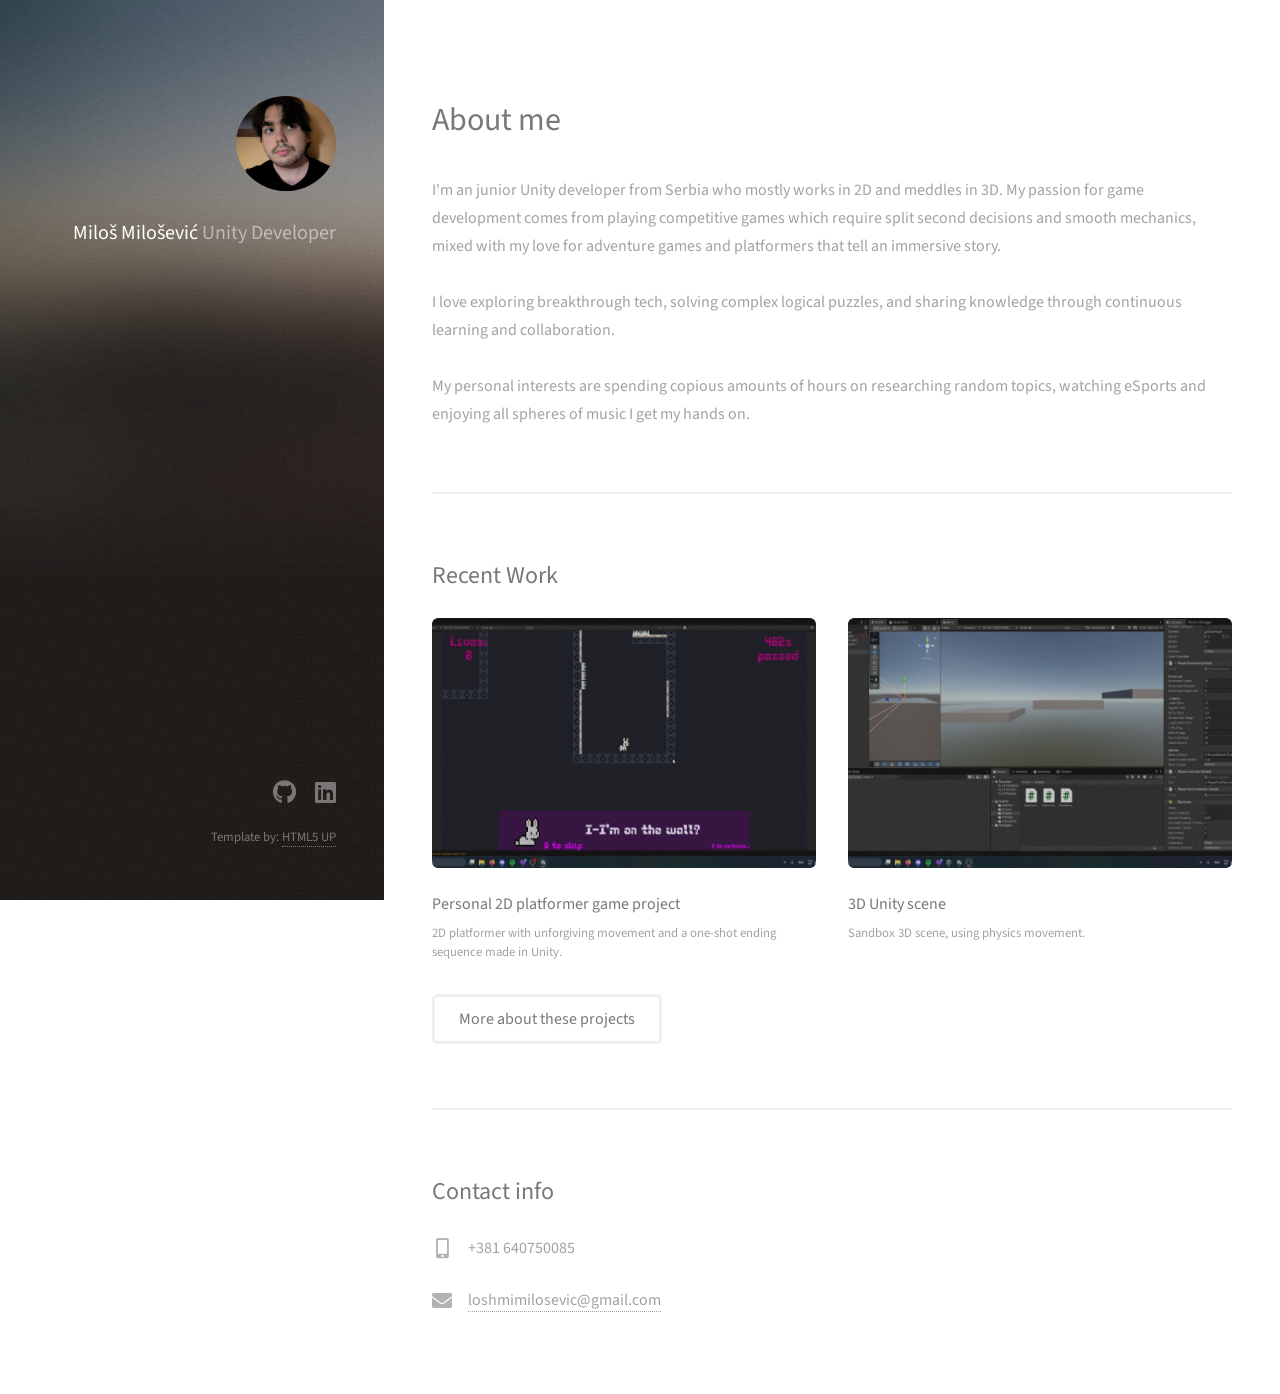
<file: index.html>
<!DOCTYPE HTML>
<!--
	Strata by HTML5 UP
	html5up.net | @ajlkn
	Free for personal and commercial use under the CCA 3.0 license (html5up.net/license)
-->
<html>
	<head>
		<title>MMilosevic | Portfolio</title>
		<meta charset="utf-8" />
		<meta name="viewport" content="width=device-width, initial-scale=1, user-scalable=no" />
		<link rel="stylesheet" href="assets/css/main.css" />
	</head>
	<body class="is-preload">

		<!-- Header -->
			<header id="header">
				<div class="inner">
					<a class="image avatar">
						<img src="imagesvideos/avatar.jpg" alt="Avatar of MM" />
					</a>
					<h1>
						<strong>Miloš Milošević</strong>
						<br>Unity Developer</br>
					</h1>
				</div>
			</header>

		<!-- Main -->
			<div id="main">

				<!-- One -->
					<section id="one">
						<header class="major">
							<h2>About me</h2>
						</header>
						<p>
							I'm an junior Unity developer from Serbia who mostly works in 2D and meddles in 3D.
							My passion for game development comes from playing competitive games which require split second decisions and smooth mechanics, mixed with
							my love for adventure games and platformers that tell an immersive story.
							<br>
							</br>
							I love exploring breakthrough tech, solving complex logical puzzles, 
							and sharing knowledge through continuous learning and collaboration.
							<br>
							</br>
							My personal interests are spending copious amounts of hours on researching random topics, watching eSports and 
							enjoying all spheres of music I get my hands on.
						</p>
					</section>

				<!-- Two -->
					<section id="two">
						<h2>Recent Work</h2>
						<div class="row">
							<article class="col-6 col-12-xsmall work-item">
								<a href="imagesvideos/personalproject1.png" class="image fit thumb"><img src="imagesvideos/personalproject1.png" alt="" /></a>
								<h3>Personal 2D platformer game project</h3>
								<p>2D platformer with unforgiving movement and a one-shot ending sequence made in Unity.</p>
							</article>
							<article class="col-6 col-12-xsmall work-item">
								<a href="imagesvideos/sandboxprojectthumb.png" class="image fit thumb"><img src="imagesvideos/sandboxprojectthumb.png" alt="" /></a>
								<h3>3D Unity scene</h3>
								<p>Sandbox 3D scene, using physics movement.</p>
							</article>
						</div>
					</section>
				<ul class="actions">
					<li>
						<a href="gamespage.html" class="button">More about these projects</a>
					</li>
				</ul>
				<!-- Three -->
					<section id="three">
						<h2>Contact info</h2>
						<!-- 
						<div class="row">
							<div class="col-8 col-12-small">
								<form method="post" action="#">
									<div class="row gtr-uniform gtr-50">
										<div class="col-6 col-12-xsmall"><input type="text" name="name" id="name" placeholder="Name" /></div>
										<div class="col-6 col-12-xsmall"><input type="email" name="email" id="email" placeholder="Email" /></div>
										<div class="col-12"><textarea name="message" id="message" placeholder="Message" rows="4"></textarea></div>
									</div>
								</form>
								<ul class="actions">
									<li><input type="submit" value="Send Message" /></li>
								</ul>
							</div>
											-->
							<div class="col-4 col-12-small">
								<ul class="labeled-icons">
									<li>
										<h3 class="icon solid fa-mobile-alt"><span class="label">Phone</span></h3>
										+381 640750085
									</li>
									<li>
										<h3 class="icon solid fa-envelope"><span class="label">Email</span></h3>
										<a href="#">loshmimilosevic@gmail.com</a>
									</li>
								</ul>
							</div>
					</section>

				<!-- Four -->
				<!--
					<section id="four">
						<h2>Elements</h2>

						<section>
							<h4>Text</h4>
							<p>This is <b>bold</b> and this is <strong>strong</strong>. This is <i>italic</i> and this is <em>emphasized</em>.
							This is <sup>superscript</sup> text and this is <sub>subscript</sub> text.
							This is <u>underlined</u> and this is code: <code>for (;;) { ... }</code>. Finally, <a href="#">this is a link</a>.</p>
							<hr />
							<header>
								<h4>Heading with a Subtitle</h4>
								<p>Lorem ipsum dolor sit amet nullam id egestas urna aliquam</p>
							</header>
							<p>Nunc lacinia ante nunc ac lobortis. Interdum adipiscing gravida odio porttitor sem non mi integer non faucibus ornare mi ut ante amet placerat aliquet. Volutpat eu sed ante lacinia sapien lorem accumsan varius montes viverra nibh in adipiscing blandit tempus accumsan.</p>
							<header>
								<h5>Heading with a Subtitle</h5>
								<p>Lorem ipsum dolor sit amet nullam id egestas urna aliquam</p>
							</header>
							<p>Nunc lacinia ante nunc ac lobortis. Interdum adipiscing gravida odio porttitor sem non mi integer non faucibus ornare mi ut ante amet placerat aliquet. Volutpat eu sed ante lacinia sapien lorem accumsan varius montes viverra nibh in adipiscing blandit tempus accumsan.</p>
							<hr />
							<h2>Heading Level 2</h2>
							<h3>Heading Level 3</h3>
							<h4>Heading Level 4</h4>
							<h5>Heading Level 5</h5>
							<h6>Heading Level 6</h6>
							<hr />
							<h5>Blockquote</h5>
							<blockquote>Fringilla nisl. Donec accumsan interdum nisi, quis tincidunt felis sagittis eget tempus euismod. Vestibulum ante ipsum primis in faucibus vestibulum. Blandit adipiscing eu felis iaculis volutpat ac adipiscing accumsan faucibus. Vestibulum ante ipsum primis in faucibus lorem ipsum dolor sit amet nullam adipiscing eu felis.</blockquote>
							<h5>Preformatted</h5>
							<pre><code>i = 0;

while (!deck.isInOrder()) {
print 'Iteration ' + i;
deck.shuffle();
i++;
}

print 'It took ' + i + ' iterations to sort the deck.';</code></pre>
						</section>

						<section>
							<h4>Lists</h4>
							<div class="row">
								<div class="col-6 col-12-xsmall">
									<h5>Unordered</h5>
									<ul>
										<li>Dolor pulvinar etiam magna etiam.</li>
										<li>Sagittis adipiscing lorem eleifend.</li>
										<li>Felis enim feugiat dolore viverra.</li>
									</ul>
									<h5>Alternate</h5>
									<ul class="alt">
										<li>Dolor pulvinar etiam magna etiam.</li>
										<li>Sagittis adipiscing lorem eleifend.</li>
										<li>Felis enim feugiat dolore viverra.</li>
									</ul>
								</div>
								<div class="col-6 col-12-xsmall">
									<h5>Ordered</h5>
									<ol>
										<li>Dolor pulvinar etiam magna etiam.</li>
										<li>Etiam vel felis at lorem sed viverra.</li>
										<li>Felis enim feugiat dolore viverra.</li>
										<li>Dolor pulvinar etiam magna etiam.</li>
										<li>Etiam vel felis at lorem sed viverra.</li>
										<li>Felis enim feugiat dolore viverra.</li>
									</ol>
									<h5>Icons</h5>
									<ul class="icons">
										<li><a href="#" class="icon brands fa-twitter"><span class="label">Twitter</span></a></li>
										<li><a href="#" class="icon brands fa-facebook-f"><span class="label">Facebook</span></a></li>
										<li><a href="#" class="icon brands fa-instagram"><span class="label">Instagram</span></a></li>
										<li><a href="#" class="icon brands fa-github"><span class="label">Github</span></a></li>
										<li><a href="#" class="icon brands fa-dribbble"><span class="label">Dribbble</span></a></li>
										<li><a href="#" class="icon brands fa-tumblr"><span class="label">Tumblr</span></a></li>
									</ul>
								</div>
							</div>
							<h5>Actions</h5>
							<ul class="actions">
								<li><a href="#" class="button primary">Default</a></li>
								<li><a href="#" class="button">Default</a></li>
							</ul>
							<ul class="actions small">
								<li><a href="#" class="button primary small">Small</a></li>
								<li><a href="#" class="button small">Small</a></li>
							</ul>
							<div class="row">
								<div class="col-6 col-12-small">
									<ul class="actions stacked">
										<li><a href="#" class="button primary">Default</a></li>
										<li><a href="#" class="button">Default</a></li>
									</ul>
								</div>
								<div class="col-6 col-12-small">
									<ul class="actions stacked">
										<li><a href="#" class="button primary small">Small</a></li>
										<li><a href="#" class="button small">Small</a></li>
									</ul>
								</div>
								<div class="col-6 col-12-small">
									<ul class="actions stacked">
										<li><a href="#" class="button primary fit">Default</a></li>
										<li><a href="#" class="button fit">Default</a></li>
									</ul>
								</div>
								<div class="col-6 col-12-small">
									<ul class="actions stacked">
										<li><a href="#" class="button primary small fit">Small</a></li>
										<li><a href="#" class="button small fit">Small</a></li>
									</ul>
								</div>
							</div>
						</section>

						<section>
							<h4>Table</h4>
							<h5>Default</h5>
							<div class="table-wrapper">
								<table>
									<thead>
										<tr>
											<th>Name</th>
											<th>Description</th>
											<th>Price</th>
										</tr>
									</thead>
									<tbody>
										<tr>
											<td>Item One</td>
											<td>Ante turpis integer aliquet porttitor.</td>
											<td>29.99</td>
										</tr>
										<tr>
											<td>Item Two</td>
											<td>Vis ac commodo adipiscing arcu aliquet.</td>
											<td>19.99</td>
										</tr>
										<tr>
											<td>Item Three</td>
											<td> Morbi faucibus arcu accumsan lorem.</td>
											<td>29.99</td>
										</tr>
										<tr>
											<td>Item Four</td>
											<td>Vitae integer tempus condimentum.</td>
											<td>19.99</td>
										</tr>
										<tr>
											<td>Item Five</td>
											<td>Ante turpis integer aliquet porttitor.</td>
											<td>29.99</td>
										</tr>
									</tbody>
									<tfoot>
										<tr>
											<td colspan="2"></td>
											<td>100.00</td>
										</tr>
									</tfoot>
								</table>
							</div>

							<h5>Alternate</h5>
							<div class="table-wrapper">
								<table class="alt">
									<thead>
										<tr>
											<th>Name</th>
											<th>Description</th>
											<th>Price</th>
										</tr>
									</thead>
									<tbody>
										<tr>
											<td>Item One</td>
											<td>Ante turpis integer aliquet porttitor.</td>
											<td>29.99</td>
										</tr>
										<tr>
											<td>Item Two</td>
											<td>Vis ac commodo adipiscing arcu aliquet.</td>
											<td>19.99</td>
										</tr>
										<tr>
											<td>Item Three</td>
											<td> Morbi faucibus arcu accumsan lorem.</td>
											<td>29.99</td>
										</tr>
										<tr>
											<td>Item Four</td>
											<td>Vitae integer tempus condimentum.</td>
											<td>19.99</td>
										</tr>
										<tr>
											<td>Item Five</td>
											<td>Ante turpis integer aliquet porttitor.</td>
											<td>29.99</td>
										</tr>
									</tbody>
									<tfoot>
										<tr>
											<td colspan="2"></td>
											<td>100.00</td>
										</tr>
									</tfoot>
								</table>
							</div>
						</section>

						<section>
							<h4>Buttons</h4>
							<ul class="actions">
								<li><a href="#" class="button primary">Primary</a></li>
								<li><a href="#" class="button">Default</a></li>
							</ul>
							<ul class="actions">
								<li><a href="#" class="button large">Large</a></li>
								<li><a href="#" class="button">Default</a></li>
								<li><a href="#" class="button small">Small</a></li>
							</ul>
							<ul class="actions fit">
								<li><a href="#" class="button primary fit">Fit</a></li>
								<li><a href="#" class="button fit">Fit</a></li>
							</ul>
							<ul class="actions fit small">
								<li><a href="#" class="button primary fit small">Fit + Small</a></li>
								<li><a href="#" class="button fit small">Fit + Small</a></li>
							</ul>
							<ul class="actions">
								<li><a href="#" class="button primary icon solid fa-download">Icon</a></li>
								<li><a href="#" class="button icon solid fa-download">Icon</a></li>
							</ul>
							<ul class="actions">
								<li><span class="button primary disabled">Primary</span></li>
								<li><span class="button disabled">Default</span></li>
							</ul>
						</section>

						<section>
							<h4>Form</h4>
							<form method="post" action="#">
								<div class="row gtr-uniform gtr-50">
									<div class="col-6 col-12-xsmall">
										<input type="text" name="demo-name" id="demo-name" value="" placeholder="Name" />
									</div>
									<div class="col-6 col-12-xsmall">
										<input type="email" name="demo-email" id="demo-email" value="" placeholder="Email" />
									</div>
									<div class="col-12">
										<select name="demo-category" id="demo-category">
											<option value="">- Category -</option>
											<option value="1">Manufacturing</option>
											<option value="1">Shipping</option>
											<option value="1">Administration</option>
											<option value="1">Human Resources</option>
										</select>
									</div>
									<div class="col-4 col-12-small">
										<input type="radio" id="demo-priority-low" name="demo-priority" checked>
										<label for="demo-priority-low">Low Priority</label>
									</div>
									<div class="col-4 col-12-small">
										<input type="radio" id="demo-priority-normal" name="demo-priority">
										<label for="demo-priority-normal">Normal Priority</label>
									</div>
									<div class="col-4 col-12-small">
										<input type="radio" id="demo-priority-high" name="demo-priority">
										<label for="demo-priority-high">High Priority</label>
									</div>
									<div class="col-6 col-12-small">
										<input type="checkbox" id="demo-copy" name="demo-copy">
										<label for="demo-copy">Email me a copy of this message</label>
									</div>
									<div class="col-6 col-12-small">
										<input type="checkbox" id="demo-human" name="demo-human" checked>
										<label for="demo-human">I am a human and not a robot</label>
									</div>
									<div class="col-12">
										<textarea name="demo-message" id="demo-message" placeholder="Enter your message" rows="6"></textarea>
									</div>
									<div class="col-12">
										<ul class="actions">
											<li><input type="submit" value="Send Message" class="primary" /></li>
											<li><input type="reset" value="Reset" /></li>
										</ul>
									</div>
								</div>
							</form>
						</section>

						<section>
							<h4>Image</h4>
							<h5>Fit</h5>
							<div class="box alt">
								<div class="row gtr-50 gtr-uniform">
									<div class="col-12"><span class="image fit"><img src="images/fulls/05.jpg" alt="" /></span></div>
									<div class="col-4"><span class="image fit"><img src="images/thumbs/01.jpg" alt="" /></span></div>
									<div class="col-4"><span class="image fit"><img src="images/thumbs/02.jpg" alt="" /></span></div>
									<div class="col-4"><span class="image fit"><img src="images/thumbs/03.jpg" alt="" /></span></div>
									<div class="col-4"><span class="image fit"><img src="images/thumbs/04.jpg" alt="" /></span></div>
									<div class="col-4"><span class="image fit"><img src="images/thumbs/05.jpg" alt="" /></span></div>
									<div class="col-4"><span class="image fit"><img src="images/thumbs/06.jpg" alt="" /></span></div>
									<div class="col-4"><span class="image fit"><img src="images/thumbs/03.jpg" alt="" /></span></div>
									<div class="col-4"><span class="image fit"><img src="images/thumbs/02.jpg" alt="" /></span></div>
									<div class="col-4"><span class="image fit"><img src="images/thumbs/01.jpg" alt="" /></span></div>
								</div>
							</div>
							<h5>Left &amp; Right</h5>
							<p><span class="image left"><img src="images/avatar.jpg" alt="" /></span>Fringilla nisl. Donec accumsan interdum nisi, quis tincidunt felis sagittis eget. tempus euismod. Vestibulum ante ipsum primis in faucibus vestibulum. Blandit adipiscing eu felis iaculis volutpat ac adipiscing accumsan eu faucibus. Integer ac pellentesque praesent tincidunt felis sagittis eget. tempus euismod. Vestibulum ante ipsum primis in faucibus vestibulum. Blandit adipiscing eu felis iaculis volutpat ac adipiscing accumsan eu faucibus. Integer ac pellentesque praesent. Donec accumsan interdum nisi, quis tincidunt felis sagittis eget. tempus euismod. Vestibulum ante ipsum primis in faucibus vestibulum. Blandit adipiscing eu felis iaculis volutpat ac adipiscing accumsan eu faucibus. Integer ac pellentesque praesent tincidunt felis sagittis eget. tempus euismod. Vestibulum ante ipsum primis in faucibus vestibulum. Blandit adipiscing eu felis iaculis volutpat ac adipiscing accumsan eu faucibus. Integer ac pellentesque praesent.</p>
							<p><span class="image right"><img src="images/avatar.jpg" alt="" /></span>Fringilla nisl. Donec accumsan interdum nisi, quis tincidunt felis sagittis eget. tempus euismod. Vestibulum ante ipsum primis in faucibus vestibulum. Blandit adipiscing eu felis iaculis volutpat ac adipiscing accumsan eu faucibus. Integer ac pellentesque praesent tincidunt felis sagittis eget. tempus euismod. Vestibulum ante ipsum primis in faucibus vestibulum. Blandit adipiscing eu felis iaculis volutpat ac adipiscing accumsan eu faucibus. Integer ac pellentesque praesent. Donec accumsan interdum nisi, quis tincidunt felis sagittis eget. tempus euismod. Vestibulum ante ipsum primis in faucibus vestibulum. Blandit adipiscing eu felis iaculis volutpat ac adipiscing accumsan eu faucibus. Integer ac pellentesque praesent tincidunt felis sagittis eget. tempus euismod. Vestibulum ante ipsum primis in faucibus vestibulum. Blandit adipiscing eu felis iaculis volutpat ac adipiscing accumsan eu faucibus. Integer ac pellentesque praesent.</p>
						</section>

					</section>
				-->

			</div>

		<!-- Footer -->
			<footer id="footer">
				<div class="inner">
					<ul class="icons">
						<li><a href="https://github.com/losh-mi" class="icon brands fa-github"><span class="label">Github</span></a></li>
						<li><a href="https://www.linkedin.com/in/milos-milosevic-29562b373/" class ="icon brands fa-linkedin"><span class ="label">LinkedIn</span></a></li>
					</ul>
					<ul class="copyright">
						<li></li><li>Template by: <a href="http://html5up.net">HTML5 UP</a></li>
					</ul>
				</div>
			</footer>

		<!-- Scripts -->
			<script src="assets/js/jquery.min.js"></script>
			<script src="assets/js/jquery.poptrox.min.js"></script>
			<script src="assets/js/browser.min.js"></script>
			<script src="assets/js/breakpoints.min.js"></script>
			<script src="assets/js/util.js"></script>
			<script src="assets/js/main.js"></script>

	</body>
</html>
</file>
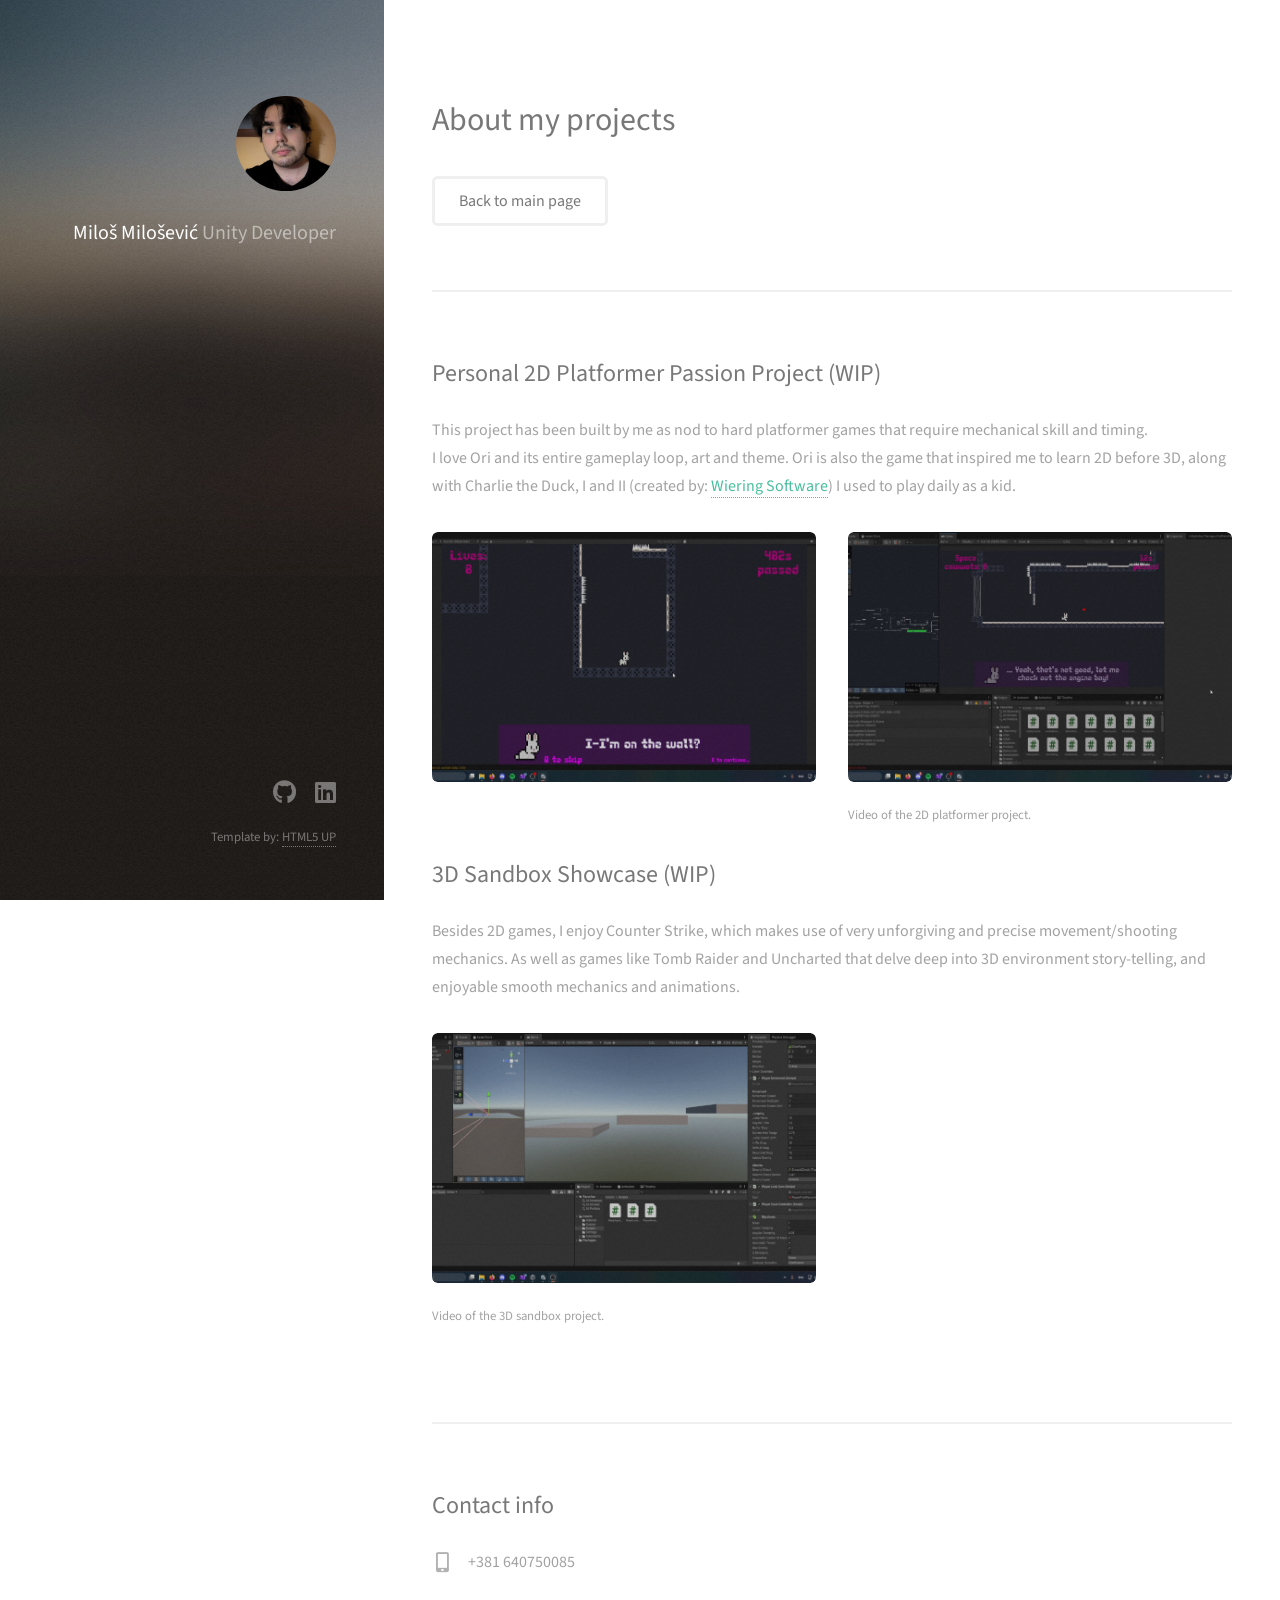
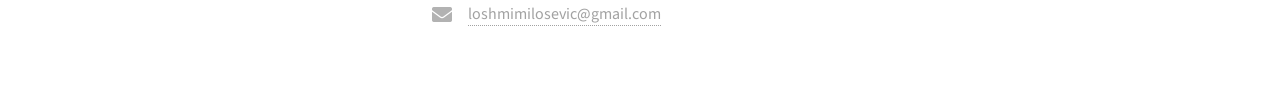
<file: gamespage.html>
<!DOCTYPE HTML>
<!--
	Strata by HTML5 UP
	html5up.net | @ajlkn
	Free for personal and commercial use under the CCA 3.0 license (html5up.net/license)
-->
<html>
	<head>
		<title>MMilosevic | Portfolio</title>
		<meta charset="utf-8" />
		<meta name="viewport" content="width=device-width, initial-scale=1, user-scalable=no" />
		<link rel="stylesheet" href="assets/css/main.css" />
	</head>
	<body class="is-preload">

		<!-- Header -->
			<header id="header">
				<div class="inner">
					<a class="image avatar"><img src="imagesvideos/avatar.jpg" alt="Avatar of MM" /></a>
					<h1>
						<strong>Miloš Milošević</strong>
						<br>Unity Developer</br>
					</h1>
				</div>
			</header>

		<!-- Main -->
			<div id="main">

				<!-- One -->
					<section id="one">
						<header class="major">
							<h2>About my projects</h2>
						</header>
					</section>
				<ul class="actions">
					<li>
						<a href="index.html" class="button">Back to main page</a>
					</li>
				</ul>
				<!-- Two -->
					<section id="two">
						<h2>Personal 2D Platformer Passion Project (WIP)</h2>
						<P>
							This project has been built by me as nod to hard platformer games that require mechanical skill and timing. 
							<br>
								I love Ori and its entire gameplay loop, art and theme.
								Ori is also the game that inspired me to learn 2D before 3D, along with Charlie the Duck, I and II (created by: <a href="https://wieringsoftware.com/">Wiering Software</a>) I used to play daily as a kid.
							</br>
						</P>
						<div class="row">
							<article class="col-6 col-12-xsmall work-item">
								<a href="imagesvideos/personalproject1.png" class="image fit thumb">
									<img src="imagesvideos/personalproject1.png" alt="" />
								</a>
							</article>
							<article class="col-6 col-12-xsmall work-item">
								<a href="imagesvideos/personalproject.mp4" data-poptrox="iframe, 1280x720" class="image fit thumb">
									<img src="imagesvideos/personalprojectthumb.png"></img>
								</a>
								<p>Video of the 2D platformer project.</p>
							</article>
						</div>
						<h2>3D Sandbox Showcase (WIP)</h2>
						<P>
							Besides 2D games, I enjoy Counter Strike, which makes use of very unforgiving and precise movement/shooting mechanics. 
							As well as games like Tomb Raider and Uncharted that delve deep into 3D environment story-telling, and enjoyable smooth mechanics and animations.
						</P>
						<div class="row">
							<!--
							<article class="col-6 col-12-xsmall work-item">
								<a href="imagesvideos/personalproject.png" class="image fit thumb">
									<img src="imagesvideos/personalproject.png" alt="" />
								</a>
							</article>
								-->
							<article class="col-6 col-12-xsmall work-item">
								<a href="imagesvideos/sandboxproject.mp4" data-poptrox="iframe, 1280x720" class="image fit thumb">
									<img src="imagesvideos/sandboxprojectthumb.png"></img>
								</a>
								<p>Video of the 3D sandbox project.</p>
							</article>
						</div>
					</section>

				<!-- Three -->
					<section id="three">
						<h2>Contact info</h2>
						<!-- 
						<div class="row">
							<div class="col-8 col-12-small">
								<form method="post" action="#">
									<div class="row gtr-uniform gtr-50">
										<div class="col-6 col-12-xsmall"><input type="text" name="name" id="name" placeholder="Name" /></div>
										<div class="col-6 col-12-xsmall"><input type="email" name="email" id="email" placeholder="Email" /></div>
										<div class="col-12"><textarea name="message" id="message" placeholder="Message" rows="4"></textarea></div>
									</div>
								</form>
								<ul class="actions">
									<li><input type="submit" value="Send Message" /></li>
								</ul>
							</div>
											-->
							<div class="col-4 col-12-small">
								<ul class="labeled-icons">
									<li>
										<h3 class="icon solid fa-mobile-alt"><span class="label">Phone</span></h3>
										+381 640750085
									</li>
									<li>
										<h3 class="icon solid fa-envelope"><span class="label">Email</span></h3>
										<a href="#">loshmimilosevic@gmail.com</a>
									</li>
								</ul>
							</div>
					</section>

				<!-- Four -->
				<!--
					<section id="four">
						<h2>Elements</h2>

						<section>
							<h4>Text</h4>
							<p>This is <b>bold</b> and this is <strong>strong</strong>. This is <i>italic</i> and this is <em>emphasized</em>.
							This is <sup>superscript</sup> text and this is <sub>subscript</sub> text.
							This is <u>underlined</u> and this is code: <code>for (;;) { ... }</code>. Finally, <a href="#">this is a link</a>.</p>
							<hr />
							<header>
								<h4>Heading with a Subtitle</h4>
								<p>Lorem ipsum dolor sit amet nullam id egestas urna aliquam</p>
							</header>
							<p>Nunc lacinia ante nunc ac lobortis. Interdum adipiscing gravida odio porttitor sem non mi integer non faucibus ornare mi ut ante amet placerat aliquet. Volutpat eu sed ante lacinia sapien lorem accumsan varius montes viverra nibh in adipiscing blandit tempus accumsan.</p>
							<header>
								<h5>Heading with a Subtitle</h5>
								<p>Lorem ipsum dolor sit amet nullam id egestas urna aliquam</p>
							</header>
							<p>Nunc lacinia ante nunc ac lobortis. Interdum adipiscing gravida odio porttitor sem non mi integer non faucibus ornare mi ut ante amet placerat aliquet. Volutpat eu sed ante lacinia sapien lorem accumsan varius montes viverra nibh in adipiscing blandit tempus accumsan.</p>
							<hr />
							<h2>Heading Level 2</h2>
							<h3>Heading Level 3</h3>
							<h4>Heading Level 4</h4>
							<h5>Heading Level 5</h5>
							<h6>Heading Level 6</h6>
							<hr />
							<h5>Blockquote</h5>
							<blockquote>Fringilla nisl. Donec accumsan interdum nisi, quis tincidunt felis sagittis eget tempus euismod. Vestibulum ante ipsum primis in faucibus vestibulum. Blandit adipiscing eu felis iaculis volutpat ac adipiscing accumsan faucibus. Vestibulum ante ipsum primis in faucibus lorem ipsum dolor sit amet nullam adipiscing eu felis.</blockquote>
							<h5>Preformatted</h5>
							<pre><code>i = 0;

while (!deck.isInOrder()) {
print 'Iteration ' + i;
deck.shuffle();
i++;
}

print 'It took ' + i + ' iterations to sort the deck.';</code></pre>
						</section>

						<section>
							<h4>Lists</h4>
							<div class="row">
								<div class="col-6 col-12-xsmall">
									<h5>Unordered</h5>
									<ul>
										<li>Dolor pulvinar etiam magna etiam.</li>
										<li>Sagittis adipiscing lorem eleifend.</li>
										<li>Felis enim feugiat dolore viverra.</li>
									</ul>
									<h5>Alternate</h5>
									<ul class="alt">
										<li>Dolor pulvinar etiam magna etiam.</li>
										<li>Sagittis adipiscing lorem eleifend.</li>
										<li>Felis enim feugiat dolore viverra.</li>
									</ul>
								</div>
								<div class="col-6 col-12-xsmall">
									<h5>Ordered</h5>
									<ol>
										<li>Dolor pulvinar etiam magna etiam.</li>
										<li>Etiam vel felis at lorem sed viverra.</li>
										<li>Felis enim feugiat dolore viverra.</li>
										<li>Dolor pulvinar etiam magna etiam.</li>
										<li>Etiam vel felis at lorem sed viverra.</li>
										<li>Felis enim feugiat dolore viverra.</li>
									</ol>
									<h5>Icons</h5>
									<ul class="icons">
										<li><a href="#" class="icon brands fa-twitter"><span class="label">Twitter</span></a></li>
										<li><a href="#" class="icon brands fa-facebook-f"><span class="label">Facebook</span></a></li>
										<li><a href="#" class="icon brands fa-instagram"><span class="label">Instagram</span></a></li>
										<li><a href="#" class="icon brands fa-github"><span class="label">Github</span></a></li>
										<li><a href="#" class="icon brands fa-dribbble"><span class="label">Dribbble</span></a></li>
										<li><a href="#" class="icon brands fa-tumblr"><span class="label">Tumblr</span></a></li>
									</ul>
								</div>
							</div>
							<h5>Actions</h5>
							<ul class="actions">
								<li><a href="#" class="button primary">Default</a></li>
								<li><a href="#" class="button">Default</a></li>
							</ul>
							<ul class="actions small">
								<li><a href="#" class="button primary small">Small</a></li>
								<li><a href="#" class="button small">Small</a></li>
							</ul>
							<div class="row">
								<div class="col-6 col-12-small">
									<ul class="actions stacked">
										<li><a href="#" class="button primary">Default</a></li>
										<li><a href="#" class="button">Default</a></li>
									</ul>
								</div>
								<div class="col-6 col-12-small">
									<ul class="actions stacked">
										<li><a href="#" class="button primary small">Small</a></li>
										<li><a href="#" class="button small">Small</a></li>
									</ul>
								</div>
								<div class="col-6 col-12-small">
									<ul class="actions stacked">
										<li><a href="#" class="button primary fit">Default</a></li>
										<li><a href="#" class="button fit">Default</a></li>
									</ul>
								</div>
								<div class="col-6 col-12-small">
									<ul class="actions stacked">
										<li><a href="#" class="button primary small fit">Small</a></li>
										<li><a href="#" class="button small fit">Small</a></li>
									</ul>
								</div>
							</div>
						</section>

						<section>
							<h4>Table</h4>
							<h5>Default</h5>
							<div class="table-wrapper">
								<table>
									<thead>
										<tr>
											<th>Name</th>
											<th>Description</th>
											<th>Price</th>
										</tr>
									</thead>
									<tbody>
										<tr>
											<td>Item One</td>
											<td>Ante turpis integer aliquet porttitor.</td>
											<td>29.99</td>
										</tr>
										<tr>
											<td>Item Two</td>
											<td>Vis ac commodo adipiscing arcu aliquet.</td>
											<td>19.99</td>
										</tr>
										<tr>
											<td>Item Three</td>
											<td> Morbi faucibus arcu accumsan lorem.</td>
											<td>29.99</td>
										</tr>
										<tr>
											<td>Item Four</td>
											<td>Vitae integer tempus condimentum.</td>
											<td>19.99</td>
										</tr>
										<tr>
											<td>Item Five</td>
											<td>Ante turpis integer aliquet porttitor.</td>
											<td>29.99</td>
										</tr>
									</tbody>
									<tfoot>
										<tr>
											<td colspan="2"></td>
											<td>100.00</td>
										</tr>
									</tfoot>
								</table>
							</div>

							<h5>Alternate</h5>
							<div class="table-wrapper">
								<table class="alt">
									<thead>
										<tr>
											<th>Name</th>
											<th>Description</th>
											<th>Price</th>
										</tr>
									</thead>
									<tbody>
										<tr>
											<td>Item One</td>
											<td>Ante turpis integer aliquet porttitor.</td>
											<td>29.99</td>
										</tr>
										<tr>
											<td>Item Two</td>
											<td>Vis ac commodo adipiscing arcu aliquet.</td>
											<td>19.99</td>
										</tr>
										<tr>
											<td>Item Three</td>
											<td> Morbi faucibus arcu accumsan lorem.</td>
											<td>29.99</td>
										</tr>
										<tr>
											<td>Item Four</td>
											<td>Vitae integer tempus condimentum.</td>
											<td>19.99</td>
										</tr>
										<tr>
											<td>Item Five</td>
											<td>Ante turpis integer aliquet porttitor.</td>
											<td>29.99</td>
										</tr>
									</tbody>
									<tfoot>
										<tr>
											<td colspan="2"></td>
											<td>100.00</td>
										</tr>
									</tfoot>
								</table>
							</div>
						</section>

						<section>
							<h4>Buttons</h4>
							<ul class="actions">
								<li><a href="#" class="button primary">Primary</a></li>
								<li><a href="#" class="button">Default</a></li>
							</ul>
							<ul class="actions">
								<li><a href="#" class="button large">Large</a></li>
								<li><a href="#" class="button">Default</a></li>
								<li><a href="#" class="button small">Small</a></li>
							</ul>
							<ul class="actions fit">
								<li><a href="#" class="button primary fit">Fit</a></li>
								<li><a href="#" class="button fit">Fit</a></li>
							</ul>
							<ul class="actions fit small">
								<li><a href="#" class="button primary fit small">Fit + Small</a></li>
								<li><a href="#" class="button fit small">Fit + Small</a></li>
							</ul>
							<ul class="actions">
								<li><a href="#" class="button primary icon solid fa-download">Icon</a></li>
								<li><a href="#" class="button icon solid fa-download">Icon</a></li>
							</ul>
							<ul class="actions">
								<li><span class="button primary disabled">Primary</span></li>
								<li><span class="button disabled">Default</span></li>
							</ul>
						</section>

						<section>
							<h4>Form</h4>
							<form method="post" action="#">
								<div class="row gtr-uniform gtr-50">
									<div class="col-6 col-12-xsmall">
										<input type="text" name="demo-name" id="demo-name" value="" placeholder="Name" />
									</div>
									<div class="col-6 col-12-xsmall">
										<input type="email" name="demo-email" id="demo-email" value="" placeholder="Email" />
									</div>
									<div class="col-12">
										<select name="demo-category" id="demo-category">
											<option value="">- Category -</option>
											<option value="1">Manufacturing</option>
											<option value="1">Shipping</option>
											<option value="1">Administration</option>
											<option value="1">Human Resources</option>
										</select>
									</div>
									<div class="col-4 col-12-small">
										<input type="radio" id="demo-priority-low" name="demo-priority" checked>
										<label for="demo-priority-low">Low Priority</label>
									</div>
									<div class="col-4 col-12-small">
										<input type="radio" id="demo-priority-normal" name="demo-priority">
										<label for="demo-priority-normal">Normal Priority</label>
									</div>
									<div class="col-4 col-12-small">
										<input type="radio" id="demo-priority-high" name="demo-priority">
										<label for="demo-priority-high">High Priority</label>
									</div>
									<div class="col-6 col-12-small">
										<input type="checkbox" id="demo-copy" name="demo-copy">
										<label for="demo-copy">Email me a copy of this message</label>
									</div>
									<div class="col-6 col-12-small">
										<input type="checkbox" id="demo-human" name="demo-human" checked>
										<label for="demo-human">I am a human and not a robot</label>
									</div>
									<div class="col-12">
										<textarea name="demo-message" id="demo-message" placeholder="Enter your message" rows="6"></textarea>
									</div>
									<div class="col-12">
										<ul class="actions">
											<li><input type="submit" value="Send Message" class="primary" /></li>
											<li><input type="reset" value="Reset" /></li>
										</ul>
									</div>
								</div>
							</form>
						</section>

						<section>
							<h4>Image</h4>
							<h5>Fit</h5>
							<div class="box alt">
								<div class="row gtr-50 gtr-uniform">
									<div class="col-12"><span class="image fit"><img src="images/fulls/05.jpg" alt="" /></span></div>
									<div class="col-4"><span class="image fit"><img src="images/thumbs/01.jpg" alt="" /></span></div>
									<div class="col-4"><span class="image fit"><img src="images/thumbs/02.jpg" alt="" /></span></div>
									<div class="col-4"><span class="image fit"><img src="images/thumbs/03.jpg" alt="" /></span></div>
									<div class="col-4"><span class="image fit"><img src="images/thumbs/04.jpg" alt="" /></span></div>
									<div class="col-4"><span class="image fit"><img src="images/thumbs/05.jpg" alt="" /></span></div>
									<div class="col-4"><span class="image fit"><img src="images/thumbs/06.jpg" alt="" /></span></div>
									<div class="col-4"><span class="image fit"><img src="images/thumbs/03.jpg" alt="" /></span></div>
									<div class="col-4"><span class="image fit"><img src="images/thumbs/02.jpg" alt="" /></span></div>
									<div class="col-4"><span class="image fit"><img src="images/thumbs/01.jpg" alt="" /></span></div>
								</div>
							</div>
							<h5>Left &amp; Right</h5>
							<p><span class="image left"><img src="images/avatar.jpg" alt="" /></span>Fringilla nisl. Donec accumsan interdum nisi, quis tincidunt felis sagittis eget. tempus euismod. Vestibulum ante ipsum primis in faucibus vestibulum. Blandit adipiscing eu felis iaculis volutpat ac adipiscing accumsan eu faucibus. Integer ac pellentesque praesent tincidunt felis sagittis eget. tempus euismod. Vestibulum ante ipsum primis in faucibus vestibulum. Blandit adipiscing eu felis iaculis volutpat ac adipiscing accumsan eu faucibus. Integer ac pellentesque praesent. Donec accumsan interdum nisi, quis tincidunt felis sagittis eget. tempus euismod. Vestibulum ante ipsum primis in faucibus vestibulum. Blandit adipiscing eu felis iaculis volutpat ac adipiscing accumsan eu faucibus. Integer ac pellentesque praesent tincidunt felis sagittis eget. tempus euismod. Vestibulum ante ipsum primis in faucibus vestibulum. Blandit adipiscing eu felis iaculis volutpat ac adipiscing accumsan eu faucibus. Integer ac pellentesque praesent.</p>
							<p><span class="image right"><img src="images/avatar.jpg" alt="" /></span>Fringilla nisl. Donec accumsan interdum nisi, quis tincidunt felis sagittis eget. tempus euismod. Vestibulum ante ipsum primis in faucibus vestibulum. Blandit adipiscing eu felis iaculis volutpat ac adipiscing accumsan eu faucibus. Integer ac pellentesque praesent tincidunt felis sagittis eget. tempus euismod. Vestibulum ante ipsum primis in faucibus vestibulum. Blandit adipiscing eu felis iaculis volutpat ac adipiscing accumsan eu faucibus. Integer ac pellentesque praesent. Donec accumsan interdum nisi, quis tincidunt felis sagittis eget. tempus euismod. Vestibulum ante ipsum primis in faucibus vestibulum. Blandit adipiscing eu felis iaculis volutpat ac adipiscing accumsan eu faucibus. Integer ac pellentesque praesent tincidunt felis sagittis eget. tempus euismod. Vestibulum ante ipsum primis in faucibus vestibulum. Blandit adipiscing eu felis iaculis volutpat ac adipiscing accumsan eu faucibus. Integer ac pellentesque praesent.</p>
						</section>

					</section>
				-->

			</div>

		<!-- Footer -->
			<footer id="footer">
				<div class="inner">
					<ul class="icons">
						<li><a href="https://github.com/losh-mi" class="icon brands fa-github"><span class="label">Github</span></a></li>
						<li><a href="https://www.linkedin.com/in/milos-milosevic-29562b373/" class ="icon brands fa-linkedin"><span class ="label">LinkedIn</span></a></li>
					</ul>
					<ul class="copyright">
						<li></li><li>Template by: <a href="http://html5up.net">HTML5 UP</a></li>
					</ul>
				</div>
			</footer>

		<!-- Scripts -->
			<script src="assets/js/jquery.min.js"></script>
			<script src="assets/js/jquery.poptrox.min.js"></script>
			<script src="assets/js/browser.min.js"></script>
			<script src="assets/js/breakpoints.min.js"></script>
			<script src="assets/js/util.js"></script>
			<script src="assets/js/main.js"></script>

	</body>
</html>
</file>
<file: assets/css/main.css>
@import url("fontawesome-all.min.css");
@import url("https://fonts.googleapis.com/css?family=Source+Sans+Pro:400,400italic");

/*
	Strata by HTML5 UP
	html5up.net | @ajlkn
	Free for personal and commercial use under the CCA 3.0 license (html5up.net/license)
*/

html, body, div, span, applet, object,
iframe, h1, h2, h3, h4, h5, h6, p, blockquote,
pre, a, abbr, acronym, address, big, cite,
code, del, dfn, em, img, ins, kbd, q, s, samp,
small, strike, strong, sub, sup, tt, var, b,
u, i, center, dl, dt, dd, ol, ul, li, fieldset,
form, label, legend, table, caption, tbody,
tfoot, thead, tr, th, td, article, aside,
canvas, details, embed, figure, figcaption,
footer, header, hgroup, menu, nav, output, ruby,
section, summary, time, mark, audio, video {
	margin: 0;
	padding: 0;
	border: 0;
	font-size: 100%;
	font: inherit;
	vertical-align: baseline;}

article, aside, details, figcaption, figure,
footer, header, hgroup, menu, nav, section {
	display: block;}

body {
	line-height: 1;
}

ol, ul {
	list-style: none;
}

blockquote, q {
	quotes: none;
}

	blockquote:before, blockquote:after, q:before, q:after {
		content: '';
		content: none;
	}

table {
	border-collapse: collapse;
	border-spacing: 0;
}

body {
	-webkit-text-size-adjust: none;
}

mark {
	background-color: transparent;
	color: inherit;
}

input::-moz-focus-inner {
	border: 0;
	padding: 0;
}

input, select, textarea {
	-moz-appearance: none;
	-webkit-appearance: none;
	-ms-appearance: none;
	appearance: none;
}

/* Basic */

	html {
		box-sizing: border-box;
	}

	*, *:before, *:after {
		box-sizing: inherit;
	}

	body {
		background: #fff;
	}

		body.is-preload *, body.is-preload *:before, body.is-preload *:after {
			-moz-animation: none !important;
			-webkit-animation: none !important;
			-ms-animation: none !important;
			animation: none !important;
			-moz-transition: none !important;
			-webkit-transition: none !important;
			-ms-transition: none !important;
			transition: none !important;
		}

	body, input, select, textarea {
		color: #a2a2a2;
		font-family: "Source Sans Pro", Helvetica, sans-serif;
		font-size: 16pt;
		font-weight: 400;
		line-height: 1.75em;
	}

	a {
		-moz-transition: color 0.2s ease-in-out, border-color 0.2s ease-in-out;
		-webkit-transition: color 0.2s ease-in-out, border-color 0.2s ease-in-out;
		-ms-transition: color 0.2s ease-in-out, border-color 0.2s ease-in-out;
		transition: color 0.2s ease-in-out, border-color 0.2s ease-in-out;
		border-bottom: dotted 1px;
		color: #49bf9d;
		text-decoration: none;
	}

		a:hover {
			border-bottom-color: transparent;
			color: #49bf9d !important;
			text-decoration: none;
		}

	strong, b {
		color: #787878;
		font-weight: 400;
	}

	em, i {
		font-style: italic;
	}

	p {
		margin: 0 0 2em 0;
	}

	h1, h2, h3, h4, h5, h6 {
		color: #787878;
		font-weight: 400;
		line-height: 1em;
		margin: 0 0 1em 0;
	}

		h1 a, h2 a, h3 a, h4 a, h5 a, h6 a {
			color: inherit;
			text-decoration: none;
		}

	h1 {
		font-size: 2em;
		line-height: 1.5em;
	}

	h2 {
		font-size: 1.5em;
		line-height: 1.5em;
	}

	h3 {
		font-size: 1.25em;
		line-height: 1.5em;
	}

	h4 {
		font-size: 1.1em;
		line-height: 1.5em;
	}

	h5 {
		font-size: 0.9em;
		line-height: 1.5em;
	}

	h6 {
		font-size: 0.7em;
		line-height: 1.5em;
	}

	sub {
		font-size: 0.8em;
		position: relative;
		top: 0.5em;
	}

	sup {
		font-size: 0.8em;
		position: relative;
		top: -0.5em;
	}

	hr {
		border: 0;
		border-bottom: solid 2px #efefef;
		margin: 2em 0;
	}

		hr.major {
			margin: 3em 0;
		}

	blockquote {
		border-left: solid 6px #efefef;
		font-style: italic;
		margin: 0 0 2em 0;
		padding: 0.5em 0 0.5em 1.5em;
	}

	code {
		background: #f7f7f7;
		border-radius: 0.35em;
		border: solid 2px #efefef;
		font-family: "Courier New", monospace;
		font-size: 0.9em;
		margin: 0 0.25em;
		padding: 0.25em 0.65em;
	}

	pre {
		-webkit-overflow-scrolling: touch;
		font-family: "Courier New", monospace;
		font-size: 0.9em;
		margin: 0 0 2em 0;
	}

		pre code {
			display: block;
			line-height: 1.75em;
			padding: 1em 1.5em;
			overflow-x: auto;
		}

	.align-left {
		text-align: left;
	}

	.align-center {
		text-align: center;
	}

	.align-right {
		text-align: right;
	}

/* Container */

	.container {
		margin: 0 auto;
		max-width: calc(100% - 4em);
		width: 100%;
	}

		.container.xsmall {
			width: 25%;
		}

		.container.small {
			width: 50%;
		}

		.container.medium {
			width: 75%;
		}

		.container.large {
			width: 125%;
		}

		.container.xlarge {
			width: 150%;
		}

		.container.max {
			width: 100%;
		}

		@media screen and (max-width: 980px) {

			.container {
				width: 100% !important;
				max-width: 100% !important;
			}

		}

		@media screen and (max-width: 480px) {

			.container {
				max-width: calc(100% - 3em);
			}

		}

/* Row */

	.row {
		display: flex;
		flex-wrap: wrap;
		box-sizing: border-box;
		align-items: stretch;
	}

		.row > * {
			box-sizing: border-box;
		}

		.row.gtr-uniform > * > :last-child {
			margin-bottom: 0;
		}

		.row.aln-left {
			justify-content: flex-start;
		}

		.row.aln-center {
			justify-content: center;
		}

		.row.aln-right {
			justify-content: flex-end;
		}

		.row.aln-top {
			align-items: flex-start;
		}

		.row.aln-middle {
			align-items: center;
		}

		.row.aln-bottom {
			align-items: flex-end;
		}

		.row > .imp {
			order: -1;
		}

		.row > .col-1 {
			width: 8.33333%;
		}

		.row > .off-1 {
			margin-left: 8.33333%;
		}

		.row > .col-2 {
			width: 16.66667%;
		}

		.row > .off-2 {
			margin-left: 16.66667%;
		}

		.row > .col-3 {
			width: 25%;
		}

		.row > .off-3 {
			margin-left: 25%;
		}

		.row > .col-4 {
			width: 33.33333%;
		}

		.row > .off-4 {
			margin-left: 33.33333%;
		}

		.row > .col-5 {
			width: 41.66667%;
		}

		.row > .off-5 {
			margin-left: 41.66667%;
		}

		.row > .col-6 {
			width: 50%;
		}

		.row > .off-6 {
			margin-left: 50%;
		}

		.row > .col-7 {
			width: 58.33333%;
		}

		.row > .off-7 {
			margin-left: 58.33333%;
		}

		.row > .col-8 {
			width: 66.66667%;
		}

		.row > .off-8 {
			margin-left: 66.66667%;
		}

		.row > .col-9 {
			width: 75%;
		}

		.row > .off-9 {
			margin-left: 75%;
		}

		.row > .col-10 {
			width: 83.33333%;
		}

		.row > .off-10 {
			margin-left: 83.33333%;
		}

		.row > .col-11 {
			width: 91.66667%;
		}

		.row > .off-11 {
			margin-left: 91.66667%;
		}

		.row > .col-12 {
			width: 100%;
		}

		.row > .off-12 {
			margin-left: 100%;
		}

		.row.gtr-0 {
			margin-top: 0;
			margin-left: 0em;
		}

			.row.gtr-0 > * {
				padding: 0 0 0 0em;
			}

			.row.gtr-0.gtr-uniform {
				margin-top: 0em;
			}

				.row.gtr-0.gtr-uniform > * {
					padding-top: 0em;
				}

		.row.gtr-25 {
			margin-top: 0;
			margin-left: -0.625em;
		}

			.row.gtr-25 > * {
				padding: 0 0 0 0.625em;
			}

			.row.gtr-25.gtr-uniform {
				margin-top: -0.625em;
			}

				.row.gtr-25.gtr-uniform > * {
					padding-top: 0.625em;
				}

		.row.gtr-50 {
			margin-top: 0;
			margin-left: -1.25em;
		}

			.row.gtr-50 > * {
				padding: 0 0 0 1.25em;
			}

			.row.gtr-50.gtr-uniform {
				margin-top: -1.25em;
			}

				.row.gtr-50.gtr-uniform > * {
					padding-top: 1.25em;
				}

		.row {
			margin-top: 0;
			margin-left: -2.5em;
		}

			.row > * {
				padding: 0 0 0 2.5em;
			}

			.row.gtr-uniform {
				margin-top: -2.5em;
			}

				.row.gtr-uniform > * {
					padding-top: 2.5em;
				}

		.row.gtr-150 {
			margin-top: 0;
			margin-left: -3.75em;
		}

			.row.gtr-150 > * {
				padding: 0 0 0 3.75em;
			}

			.row.gtr-150.gtr-uniform {
				margin-top: -3.75em;
			}

				.row.gtr-150.gtr-uniform > * {
					padding-top: 3.75em;
				}

		.row.gtr-200 {
			margin-top: 0;
			margin-left: -5em;
		}

			.row.gtr-200 > * {
				padding: 0 0 0 5em;
			}

			.row.gtr-200.gtr-uniform {
				margin-top: -5em;
			}

				.row.gtr-200.gtr-uniform > * {
					padding-top: 5em;
				}

		@media screen and (max-width: 1800px) {

			.row {
				display: flex;
				flex-wrap: wrap;
				box-sizing: border-box;
				align-items: stretch;
			}

				.row > * {
					box-sizing: border-box;
				}

				.row.gtr-uniform > * > :last-child {
					margin-bottom: 0;
				}

				.row.aln-left {
					justify-content: flex-start;
				}

				.row.aln-center {
					justify-content: center;
				}

				.row.aln-right {
					justify-content: flex-end;
				}

				.row.aln-top {
					align-items: flex-start;
				}

				.row.aln-middle {
					align-items: center;
				}

				.row.aln-bottom {
					align-items: flex-end;
				}

				.row > .imp-xlarge {
					order: -1;
				}

				.row > .col-1-xlarge {
					width: 8.33333%;
				}

				.row > .off-1-xlarge {
					margin-left: 8.33333%;
				}

				.row > .col-2-xlarge {
					width: 16.66667%;
				}

				.row > .off-2-xlarge {
					margin-left: 16.66667%;
				}

				.row > .col-3-xlarge {
					width: 25%;
				}

				.row > .off-3-xlarge {
					margin-left: 25%;
				}

				.row > .col-4-xlarge {
					width: 33.33333%;
				}

				.row > .off-4-xlarge {
					margin-left: 33.33333%;
				}

				.row > .col-5-xlarge {
					width: 41.66667%;
				}

				.row > .off-5-xlarge {
					margin-left: 41.66667%;
				}

				.row > .col-6-xlarge {
					width: 50%;
				}

				.row > .off-6-xlarge {
					margin-left: 50%;
				}

				.row > .col-7-xlarge {
					width: 58.33333%;
				}

				.row > .off-7-xlarge {
					margin-left: 58.33333%;
				}

				.row > .col-8-xlarge {
					width: 66.66667%;
				}

				.row > .off-8-xlarge {
					margin-left: 66.66667%;
				}

				.row > .col-9-xlarge {
					width: 75%;
				}

				.row > .off-9-xlarge {
					margin-left: 75%;
				}

				.row > .col-10-xlarge {
					width: 83.33333%;
				}

				.row > .off-10-xlarge {
					margin-left: 83.33333%;
				}

				.row > .col-11-xlarge {
					width: 91.66667%;
				}

				.row > .off-11-xlarge {
					margin-left: 91.66667%;
				}

				.row > .col-12-xlarge {
					width: 100%;
				}

				.row > .off-12-xlarge {
					margin-left: 100%;
				}

				.row.gtr-0 {
					margin-top: 0;
					margin-left: 0em;
				}

					.row.gtr-0 > * {
						padding: 0 0 0 0em;
					}

					.row.gtr-0.gtr-uniform {
						margin-top: 0em;
					}

						.row.gtr-0.gtr-uniform > * {
							padding-top: 0em;
						}

				.row.gtr-25 {
					margin-top: 0;
					margin-left: -0.625em;
				}

					.row.gtr-25 > * {
						padding: 0 0 0 0.625em;
					}

					.row.gtr-25.gtr-uniform {
						margin-top: -0.625em;
					}

						.row.gtr-25.gtr-uniform > * {
							padding-top: 0.625em;
						}

				.row.gtr-50 {
					margin-top: 0;
					margin-left: -1.25em;
				}

					.row.gtr-50 > * {
						padding: 0 0 0 1.25em;
					}

					.row.gtr-50.gtr-uniform {
						margin-top: -1.25em;
					}

						.row.gtr-50.gtr-uniform > * {
							padding-top: 1.25em;
						}

				.row {
					margin-top: 0;
					margin-left: -2.5em;
				}

					.row > * {
						padding: 0 0 0 2.5em;
					}

					.row.gtr-uniform {
						margin-top: -2.5em;
					}

						.row.gtr-uniform > * {
							padding-top: 2.5em;
						}

				.row.gtr-150 {
					margin-top: 0;
					margin-left: -3.75em;
				}

					.row.gtr-150 > * {
						padding: 0 0 0 3.75em;
					}

					.row.gtr-150.gtr-uniform {
						margin-top: -3.75em;
					}

						.row.gtr-150.gtr-uniform > * {
							padding-top: 3.75em;
						}

				.row.gtr-200 {
					margin-top: 0;
					margin-left: -5em;
				}

					.row.gtr-200 > * {
						padding: 0 0 0 5em;
					}

					.row.gtr-200.gtr-uniform {
						margin-top: -5em;
					}

						.row.gtr-200.gtr-uniform > * {
							padding-top: 5em;
						}

		}

		@media screen and (max-width: 1280px) {

			.row {
				display: flex;
				flex-wrap: wrap;
				box-sizing: border-box;
				align-items: stretch;
			}

				.row > * {
					box-sizing: border-box;
				}

				.row.gtr-uniform > * > :last-child {
					margin-bottom: 0;
				}

				.row.aln-left {
					justify-content: flex-start;
				}

				.row.aln-center {
					justify-content: center;
				}

				.row.aln-right {
					justify-content: flex-end;
				}

				.row.aln-top {
					align-items: flex-start;
				}

				.row.aln-middle {
					align-items: center;
				}

				.row.aln-bottom {
					align-items: flex-end;
				}

				.row > .imp-large {
					order: -1;
				}

				.row > .col-1-large {
					width: 8.33333%;
				}

				.row > .off-1-large {
					margin-left: 8.33333%;
				}

				.row > .col-2-large {
					width: 16.66667%;
				}

				.row > .off-2-large {
					margin-left: 16.66667%;
				}

				.row > .col-3-large {
					width: 25%;
				}

				.row > .off-3-large {
					margin-left: 25%;
				}

				.row > .col-4-large {
					width: 33.33333%;
				}

				.row > .off-4-large {
					margin-left: 33.33333%;
				}

				.row > .col-5-large {
					width: 41.66667%;
				}

				.row > .off-5-large {
					margin-left: 41.66667%;
				}

				.row > .col-6-large {
					width: 50%;
				}

				.row > .off-6-large {
					margin-left: 50%;
				}

				.row > .col-7-large {
					width: 58.33333%;
				}

				.row > .off-7-large {
					margin-left: 58.33333%;
				}

				.row > .col-8-large {
					width: 66.66667%;
				}

				.row > .off-8-large {
					margin-left: 66.66667%;
				}

				.row > .col-9-large {
					width: 75%;
				}

				.row > .off-9-large {
					margin-left: 75%;
				}

				.row > .col-10-large {
					width: 83.33333%;
				}

				.row > .off-10-large {
					margin-left: 83.33333%;
				}

				.row > .col-11-large {
					width: 91.66667%;
				}

				.row > .off-11-large {
					margin-left: 91.66667%;
				}

				.row > .col-12-large {
					width: 100%;
				}

				.row > .off-12-large {
					margin-left: 100%;
				}

				.row.gtr-0 {
					margin-top: 0;
					margin-left: 0em;
				}

					.row.gtr-0 > * {
						padding: 0 0 0 0em;
					}

					.row.gtr-0.gtr-uniform {
						margin-top: 0em;
					}

						.row.gtr-0.gtr-uniform > * {
							padding-top: 0em;
						}

				.row.gtr-25 {
					margin-top: 0;
					margin-left: -0.5em;
				}

					.row.gtr-25 > * {
						padding: 0 0 0 0.5em;
					}

					.row.gtr-25.gtr-uniform {
						margin-top: -0.5em;
					}

						.row.gtr-25.gtr-uniform > * {
							padding-top: 0.5em;
						}

				.row.gtr-50 {
					margin-top: 0;
					margin-left: -1em;
				}

					.row.gtr-50 > * {
						padding: 0 0 0 1em;
					}

					.row.gtr-50.gtr-uniform {
						margin-top: -1em;
					}

						.row.gtr-50.gtr-uniform > * {
							padding-top: 1em;
						}

				.row {
					margin-top: 0;
					margin-left: -2em;
				}

					.row > * {
						padding: 0 0 0 2em;
					}

					.row.gtr-uniform {
						margin-top: -2em;
					}

						.row.gtr-uniform > * {
							padding-top: 2em;
						}

				.row.gtr-150 {
					margin-top: 0;
					margin-left: -3em;
				}

					.row.gtr-150 > * {
						padding: 0 0 0 3em;
					}

					.row.gtr-150.gtr-uniform {
						margin-top: -3em;
					}

						.row.gtr-150.gtr-uniform > * {
							padding-top: 3em;
						}

				.row.gtr-200 {
					margin-top: 0;
					margin-left: -4em;
				}

					.row.gtr-200 > * {
						padding: 0 0 0 4em;
					}

					.row.gtr-200.gtr-uniform {
						margin-top: -4em;
					}

						.row.gtr-200.gtr-uniform > * {
							padding-top: 4em;
						}

		}

		@media screen and (max-width: 980px) {

			.row {
				display: flex;
				flex-wrap: wrap;
				box-sizing: border-box;
				align-items: stretch;
			}

				.row > * {
					box-sizing: border-box;
				}

				.row.gtr-uniform > * > :last-child {
					margin-bottom: 0;
				}

				.row.aln-left {
					justify-content: flex-start;
				}

				.row.aln-center {
					justify-content: center;
				}

				.row.aln-right {
					justify-content: flex-end;
				}

				.row.aln-top {
					align-items: flex-start;
				}

				.row.aln-middle {
					align-items: center;
				}

				.row.aln-bottom {
					align-items: flex-end;
				}

				.row > .imp-medium {
					order: -1;
				}

				.row > .col-1-medium {
					width: 8.33333%;
				}

				.row > .off-1-medium {
					margin-left: 8.33333%;
				}

				.row > .col-2-medium {
					width: 16.66667%;
				}

				.row > .off-2-medium {
					margin-left: 16.66667%;
				}

				.row > .col-3-medium {
					width: 25%;
				}

				.row > .off-3-medium {
					margin-left: 25%;
				}

				.row > .col-4-medium {
					width: 33.33333%;
				}

				.row > .off-4-medium {
					margin-left: 33.33333%;
				}

				.row > .col-5-medium {
					width: 41.66667%;
				}

				.row > .off-5-medium {
					margin-left: 41.66667%;
				}

				.row > .col-6-medium {
					width: 50%;
				}

				.row > .off-6-medium {
					margin-left: 50%;
				}

				.row > .col-7-medium {
					width: 58.33333%;
				}

				.row > .off-7-medium {
					margin-left: 58.33333%;
				}

				.row > .col-8-medium {
					width: 66.66667%;
				}

				.row > .off-8-medium {
					margin-left: 66.66667%;
				}

				.row > .col-9-medium {
					width: 75%;
				}

				.row > .off-9-medium {
					margin-left: 75%;
				}

				.row > .col-10-medium {
					width: 83.33333%;
				}

				.row > .off-10-medium {
					margin-left: 83.33333%;
				}

				.row > .col-11-medium {
					width: 91.66667%;
				}

				.row > .off-11-medium {
					margin-left: 91.66667%;
				}

				.row > .col-12-medium {
					width: 100%;
				}

				.row > .off-12-medium {
					margin-left: 100%;
				}

				.row.gtr-0 {
					margin-top: 0;
					margin-left: 0em;
				}

					.row.gtr-0 > * {
						padding: 0 0 0 0em;
					}

					.row.gtr-0.gtr-uniform {
						margin-top: 0em;
					}

						.row.gtr-0.gtr-uniform > * {
							padding-top: 0em;
						}

				.row.gtr-25 {
					margin-top: 0;
					margin-left: -0.5em;
				}

					.row.gtr-25 > * {
						padding: 0 0 0 0.5em;
					}

					.row.gtr-25.gtr-uniform {
						margin-top: -0.5em;
					}

						.row.gtr-25.gtr-uniform > * {
							padding-top: 0.5em;
						}

				.row.gtr-50 {
					margin-top: 0;
					margin-left: -1em;
				}

					.row.gtr-50 > * {
						padding: 0 0 0 1em;
					}

					.row.gtr-50.gtr-uniform {
						margin-top: -1em;
					}

						.row.gtr-50.gtr-uniform > * {
							padding-top: 1em;
						}

				.row {
					margin-top: 0;
					margin-left: -2em;
				}

					.row > * {
						padding: 0 0 0 2em;
					}

					.row.gtr-uniform {
						margin-top: -2em;
					}

						.row.gtr-uniform > * {
							padding-top: 2em;
						}

				.row.gtr-150 {
					margin-top: 0;
					margin-left: -3em;
				}

					.row.gtr-150 > * {
						padding: 0 0 0 3em;
					}

					.row.gtr-150.gtr-uniform {
						margin-top: -3em;
					}

						.row.gtr-150.gtr-uniform > * {
							padding-top: 3em;
						}

				.row.gtr-200 {
					margin-top: 0;
					margin-left: -4em;
				}

					.row.gtr-200 > * {
						padding: 0 0 0 4em;
					}

					.row.gtr-200.gtr-uniform {
						margin-top: -4em;
					}

						.row.gtr-200.gtr-uniform > * {
							padding-top: 4em;
						}

		}

		@media screen and (max-width: 736px) {

			.row {
				display: flex;
				flex-wrap: wrap;
				box-sizing: border-box;
				align-items: stretch;
			}

				.row > * {
					box-sizing: border-box;
				}

				.row.gtr-uniform > * > :last-child {
					margin-bottom: 0;
				}

				.row.aln-left {
					justify-content: flex-start;
				}

				.row.aln-center {
					justify-content: center;
				}

				.row.aln-right {
					justify-content: flex-end;
				}

				.row.aln-top {
					align-items: flex-start;
				}

				.row.aln-middle {
					align-items: center;
				}

				.row.aln-bottom {
					align-items: flex-end;
				}

				.row > .imp-small {
					order: -1;
				}

				.row > .col-1-small {
					width: 8.33333%;
				}

				.row > .off-1-small {
					margin-left: 8.33333%;
				}

				.row > .col-2-small {
					width: 16.66667%;
				}

				.row > .off-2-small {
					margin-left: 16.66667%;
				}

				.row > .col-3-small {
					width: 25%;
				}

				.row > .off-3-small {
					margin-left: 25%;
				}

				.row > .col-4-small {
					width: 33.33333%;
				}

				.row > .off-4-small {
					margin-left: 33.33333%;
				}

				.row > .col-5-small {
					width: 41.66667%;
				}

				.row > .off-5-small {
					margin-left: 41.66667%;
				}

				.row > .col-6-small {
					width: 50%;
				}

				.row > .off-6-small {
					margin-left: 50%;
				}

				.row > .col-7-small {
					width: 58.33333%;
				}

				.row > .off-7-small {
					margin-left: 58.33333%;
				}

				.row > .col-8-small {
					width: 66.66667%;
				}

				.row > .off-8-small {
					margin-left: 66.66667%;
				}

				.row > .col-9-small {
					width: 75%;
				}

				.row > .off-9-small {
					margin-left: 75%;
				}

				.row > .col-10-small {
					width: 83.33333%;
				}

				.row > .off-10-small {
					margin-left: 83.33333%;
				}

				.row > .col-11-small {
					width: 91.66667%;
				}

				.row > .off-11-small {
					margin-left: 91.66667%;
				}

				.row > .col-12-small {
					width: 100%;
				}

				.row > .off-12-small {
					margin-left: 100%;
				}

				.row.gtr-0 {
					margin-top: 0;
					margin-left: 0em;
				}

					.row.gtr-0 > * {
						padding: 0 0 0 0em;
					}

					.row.gtr-0.gtr-uniform {
						margin-top: 0em;
					}

						.row.gtr-0.gtr-uniform > * {
							padding-top: 0em;
						}

				.row.gtr-25 {
					margin-top: 0;
					margin-left: -0.375em;
				}

					.row.gtr-25 > * {
						padding: 0 0 0 0.375em;
					}

					.row.gtr-25.gtr-uniform {
						margin-top: -0.375em;
					}

						.row.gtr-25.gtr-uniform > * {
							padding-top: 0.375em;
						}

				.row.gtr-50 {
					margin-top: 0;
					margin-left: -0.75em;
				}

					.row.gtr-50 > * {
						padding: 0 0 0 0.75em;
					}

					.row.gtr-50.gtr-uniform {
						margin-top: -0.75em;
					}

						.row.gtr-50.gtr-uniform > * {
							padding-top: 0.75em;
						}

				.row {
					margin-top: 0;
					margin-left: -1.5em;
				}

					.row > * {
						padding: 0 0 0 1.5em;
					}

					.row.gtr-uniform {
						margin-top: -1.5em;
					}

						.row.gtr-uniform > * {
							padding-top: 1.5em;
						}

				.row.gtr-150 {
					margin-top: 0;
					margin-left: -2.25em;
				}

					.row.gtr-150 > * {
						padding: 0 0 0 2.25em;
					}

					.row.gtr-150.gtr-uniform {
						margin-top: -2.25em;
					}

						.row.gtr-150.gtr-uniform > * {
							padding-top: 2.25em;
						}

				.row.gtr-200 {
					margin-top: 0;
					margin-left: -3em;
				}

					.row.gtr-200 > * {
						padding: 0 0 0 3em;
					}

					.row.gtr-200.gtr-uniform {
						margin-top: -3em;
					}

						.row.gtr-200.gtr-uniform > * {
							padding-top: 3em;
						}

		}

		@media screen and (max-width: 480px) {

			.row {
				display: flex;
				flex-wrap: wrap;
				box-sizing: border-box;
				align-items: stretch;
			}

				.row > * {
					box-sizing: border-box;
				}

				.row.gtr-uniform > * > :last-child {
					margin-bottom: 0;
				}

				.row.aln-left {
					justify-content: flex-start;
				}

				.row.aln-center {
					justify-content: center;
				}

				.row.aln-right {
					justify-content: flex-end;
				}

				.row.aln-top {
					align-items: flex-start;
				}

				.row.aln-middle {
					align-items: center;
				}

				.row.aln-bottom {
					align-items: flex-end;
				}

				.row > .imp-xsmall {
					order: -1;
				}

				.row > .col-1-xsmall {
					width: 8.33333%;
				}

				.row > .off-1-xsmall {
					margin-left: 8.33333%;
				}

				.row > .col-2-xsmall {
					width: 16.66667%;
				}

				.row > .off-2-xsmall {
					margin-left: 16.66667%;
				}

				.row > .col-3-xsmall {
					width: 25%;
				}

				.row > .off-3-xsmall {
					margin-left: 25%;
				}

				.row > .col-4-xsmall {
					width: 33.33333%;
				}

				.row > .off-4-xsmall {
					margin-left: 33.33333%;
				}

				.row > .col-5-xsmall {
					width: 41.66667%;
				}

				.row > .off-5-xsmall {
					margin-left: 41.66667%;
				}

				.row > .col-6-xsmall {
					width: 50%;
				}

				.row > .off-6-xsmall {
					margin-left: 50%;
				}

				.row > .col-7-xsmall {
					width: 58.33333%;
				}

				.row > .off-7-xsmall {
					margin-left: 58.33333%;
				}

				.row > .col-8-xsmall {
					width: 66.66667%;
				}

				.row > .off-8-xsmall {
					margin-left: 66.66667%;
				}

				.row > .col-9-xsmall {
					width: 75%;
				}

				.row > .off-9-xsmall {
					margin-left: 75%;
				}

				.row > .col-10-xsmall {
					width: 83.33333%;
				}

				.row > .off-10-xsmall {
					margin-left: 83.33333%;
				}

				.row > .col-11-xsmall {
					width: 91.66667%;
				}

				.row > .off-11-xsmall {
					margin-left: 91.66667%;
				}

				.row > .col-12-xsmall {
					width: 100%;
				}

				.row > .off-12-xsmall {
					margin-left: 100%;
				}

				.row.gtr-0 {
					margin-top: 0;
					margin-left: 0em;
				}

					.row.gtr-0 > * {
						padding: 0 0 0 0em;
					}

					.row.gtr-0.gtr-uniform {
						margin-top: 0em;
					}

						.row.gtr-0.gtr-uniform > * {
							padding-top: 0em;
						}

				.row.gtr-25 {
					margin-top: 0;
					margin-left: -0.375em;
				}

					.row.gtr-25 > * {
						padding: 0 0 0 0.375em;
					}

					.row.gtr-25.gtr-uniform {
						margin-top: -0.375em;
					}

						.row.gtr-25.gtr-uniform > * {
							padding-top: 0.375em;
						}

				.row.gtr-50 {
					margin-top: 0;
					margin-left: -0.75em;
				}

					.row.gtr-50 > * {
						padding: 0 0 0 0.75em;
					}

					.row.gtr-50.gtr-uniform {
						margin-top: -0.75em;
					}

						.row.gtr-50.gtr-uniform > * {
							padding-top: 0.75em;
						}

				.row {
					margin-top: 0;
					margin-left: -1.5em;
				}

					.row > * {
						padding: 0 0 0 1.5em;
					}

					.row.gtr-uniform {
						margin-top: -1.5em;
					}

						.row.gtr-uniform > * {
							padding-top: 1.5em;
						}

				.row.gtr-150 {
					margin-top: 0;
					margin-left: -2.25em;
				}

					.row.gtr-150 > * {
						padding: 0 0 0 2.25em;
					}

					.row.gtr-150.gtr-uniform {
						margin-top: -2.25em;
					}

						.row.gtr-150.gtr-uniform > * {
							padding-top: 2.25em;
						}

				.row.gtr-200 {
					margin-top: 0;
					margin-left: -3em;
				}

					.row.gtr-200 > * {
						padding: 0 0 0 3em;
					}

					.row.gtr-200.gtr-uniform {
						margin-top: -3em;
					}

						.row.gtr-200.gtr-uniform > * {
							padding-top: 3em;
						}

		}

/* Section/Article */

	section.special, article.special {
		text-align: center;
	}

	header p {
		color: #b2b2b2;
		position: relative;
		margin: 0 0 1.5em 0;
	}

	header h2 + p {
		font-size: 1.25em;
		margin-top: -1em;
		line-height: 1.5em;
	}

	header h3 + p {
		font-size: 1.1em;
		margin-top: -0.8em;
		line-height: 1.5em;
	}

	header h4 + p,
	header h5 + p,
	header h6 + p {
		font-size: 0.9em;
		margin-top: -0.6em;
		line-height: 1.5em;
	}

	header.major h2 {
		font-size: 2em;
	}

/* Form */

	form {
		margin: 0 0 2em 0;
	}

	label {
		color: #787878;
		display: block;
		font-size: 0.9em;
		font-weight: 400;
		margin: 0 0 1em 0;
	}

	input[type="text"],
	input[type="password"],
	input[type="email"],
	select,
	textarea {
		-moz-appearance: none;
		-webkit-appearance: none;
		-ms-appearance: none;
		appearance: none;
		background: #f7f7f7;
		border-radius: 0.35em;
		border: solid 2px transparent;
		color: inherit;
		display: block;
		outline: 0;
		padding: 0 0.75em;
		text-decoration: none;
		width: 100%;
	}

		input[type="text"]:invalid,
		input[type="password"]:invalid,
		input[type="email"]:invalid,
		select:invalid,
		textarea:invalid {
			box-shadow: none;
		}

		input[type="text"]:focus,
		input[type="password"]:focus,
		input[type="email"]:focus,
		select:focus,
		textarea:focus {
			border-color: #49bf9d;
		}

	select {
		background-image: url("data:image/svg+xml;charset=utf8,%3Csvg xmlns='http://www.w3.org/2000/svg' width='40' height='40' preserveAspectRatio='none' viewBox='0 0 40 40'%3E%3Cpath d='M9.4,12.3l10.4,10.4l10.4-10.4c0.2-0.2,0.5-0.4,0.9-0.4c0.3,0,0.6,0.1,0.9,0.4l3.3,3.3c0.2,0.2,0.4,0.5,0.4,0.9 c0,0.4-0.1,0.6-0.4,0.9L20.7,31.9c-0.2,0.2-0.5,0.4-0.9,0.4c-0.3,0-0.6-0.1-0.9-0.4L4.3,17.3c-0.2-0.2-0.4-0.5-0.4-0.9 c0-0.4,0.1-0.6,0.4-0.9l3.3-3.3c0.2-0.2,0.5-0.4,0.9-0.4S9.1,12.1,9.4,12.3z' fill='%23dfdfdf' /%3E%3C/svg%3E");
		background-size: 1.25rem;
		background-repeat: no-repeat;
		background-position: calc(100% - 1rem) center;
		height: 2.75em;
		padding-right: 2.75em;
		text-overflow: ellipsis;
	}

		select option {
			color: #787878;
			background: #fff;
		}

		select:focus::-ms-value {
			background-color: transparent;
		}

		select::-ms-expand {
			display: none;
		}

	input[type="text"],
	input[type="password"],
	input[type="email"],
	select {
		height: 2.75em;
	}

	textarea {
		padding: 0.75em;
	}

	input[type="checkbox"],
	input[type="radio"] {
		-moz-appearance: none;
		-webkit-appearance: none;
		-ms-appearance: none;
		appearance: none;
		display: block;
		float: left;
		margin-right: -2em;
		opacity: 0;
		width: 1em;
		z-index: -1;
	}

		input[type="checkbox"] + label,
		input[type="radio"] + label {
			text-decoration: none;
			color: #a2a2a2;
			cursor: pointer;
			display: inline-block;
			font-size: 1em;
			font-weight: 400;
			padding-left: 2.4em;
			padding-right: 0.75em;
			position: relative;
		}

			input[type="checkbox"] + label:before,
			input[type="radio"] + label:before {
				-moz-osx-font-smoothing: grayscale;
				-webkit-font-smoothing: antialiased;
				display: inline-block;
				font-style: normal;
				font-variant: normal;
				text-rendering: auto;
				line-height: 1;
				text-transform: none !important;
				font-family: 'Font Awesome 5 Free';
				font-weight: 900;
			}

			input[type="checkbox"] + label:before,
			input[type="radio"] + label:before {
				background: #f7f7f7;
				border-radius: 0.35em;
				border: solid 2px transparent;
				content: '';
				display: inline-block;
				font-size: 0.8em;
				height: 2.0625em;
				left: 0;
				line-height: 1.85625em;
				position: absolute;
				text-align: center;
				top: 0;
				width: 2.0625em;
			}

		input[type="checkbox"]:checked + label:before,
		input[type="radio"]:checked + label:before {
			background: #787878;
			border-color: #787878;
			color: #fff;
			content: '\f00c';
		}

		input[type="checkbox"]:focus + label:before,
		input[type="radio"]:focus + label:before {
			border-color: #49bf9d;
		}

	input[type="checkbox"] + label:before {
		border-radius: 0.35em;
	}

	input[type="radio"] + label:before {
		border-radius: 100%;
	}

	::-webkit-input-placeholder {
		color: #b2b2b2 !important;
		opacity: 1.0;
	}

	:-moz-placeholder {
		color: #b2b2b2 !important;
		opacity: 1.0;
	}

	::-moz-placeholder {
		color: #b2b2b2 !important;
		opacity: 1.0;
	}

	:-ms-input-placeholder {
		color: #b2b2b2 !important;
		opacity: 1.0;
	}

/* Box */

	.box {
		border-radius: 0.35em;
		border: solid 2px #efefef;
		margin-bottom: 2em;
		padding: 1.5em;
	}

		.box > :last-child,
		.box > :last-child > :last-child,
		.box > :last-child > :last-child > :last-child {
			margin-bottom: 0;
		}

		.box.alt {
			border: 0;
			border-radius: 0;
			padding: 0;
		}

/* Icon */

	.icon {
		text-decoration: none;
		border-bottom: none;
		position: relative;
	}

		.icon:before {
			-moz-osx-font-smoothing: grayscale;
			-webkit-font-smoothing: antialiased;
			display: inline-block;
			font-style: normal;
			font-variant: normal;
			text-rendering: auto;
			line-height: 1;
			text-transform: none !important;
			font-family: 'Font Awesome 5 Free';
			font-weight: 400;
		}

		.icon > .label {
			display: none;
		}

		.icon:before {
			line-height: inherit;
		}

		.icon.solid:before {
			font-weight: 900;
		}

		.icon.brands:before {
			font-family: 'Font Awesome 5 Brands';
		}

/* Image */

	.image {
		border-radius: 0.35em;
		border: 0;
		display: inline-block;
		position: relative;
	}

		.image:before {
			-moz-transition: opacity 0.2s ease-in-out;
			-webkit-transition: opacity 0.2s ease-in-out;
			-ms-transition: opacity 0.2s ease-in-out;
			transition: opacity 0.2s ease-in-out;
			background: url("images/overlay.png");
			border-radius: 0.35em;
			content: '';
			display: block;
			height: 100%;
			left: 0;
			opacity: 0.5;
			position: absolute;
			top: 0;
			width: 100%;
		}

		.image.thumb {
			text-align: center;
		}

			.image.thumb:after {
				-moz-transition: opacity 0.2s ease-in-out;
				-webkit-transition: opacity 0.2s ease-in-out;
				-ms-transition: opacity 0.2s ease-in-out;
				transition: opacity 0.2s ease-in-out;
				border-radius: 0.35em;
				border: solid 3px rgba(255, 255, 255, 0.5);
				color: #fff;
				content: 'View';
				display: inline-block;
				font-size: 0.8em;
				font-weight: 400;
				left: 50%;
				line-height: 2.25em;
				margin: -1.25em 0 0 -3em;
				opacity: 0;
				padding: 0 1.5em;
				position: absolute;
				text-align: center;
				text-decoration: none;
				top: 50%;
				white-space: nowrap;
			}

			.image.thumb:hover:after {
				opacity: 1.0;
			}

			.image.thumb:hover:before {
				background: url("images/overlay.png"), url("images/overlay.png");
				opacity: 1.0;
			}

		.image img {
			border-radius: 0.35em;
			display: block;
		}

		.image.left {
			float: left;
			margin: 0 1.5em 1em 0;
			top: 0.25em;
		}

		.image.right {
			float: right;
			margin: 0 0 1em 1.5em;
			top: 0.25em;
		}

		.image.left, .image.right {
			max-width: 40%;
		}

			.image.left img, .image.right img {
				width: 100%;
			}

		.image.fit {
			display: block;
			margin: 0 0 2em 0;
			width: 100%;
		}

			.image.fit img {
				width: 100%;
			}

		.image.avatar {
			border-radius: 100%;
		}

			.image.avatar:before {
				display: none;
			}

			.image.avatar img {
				border-radius: 100%;
				width: 100%;
			}

/* List */

	ol {
		list-style: decimal;
		margin: 0 0 2em 0;
		padding-left: 1.25em;
	}

		ol li {
			padding-left: 0.25em;
		}

	ul {
		list-style: disc;
		margin: 0 0 2em 0;
		padding-left: 1em;
	}

		ul li {
			padding-left: 0.5em;
		}

		ul.alt {
			list-style: none;
			padding-left: 0;
		}

			ul.alt li {
				border-top: solid 2px #efefef;
				padding: 0.5em 0;
			}

				ul.alt li:first-child {
					border-top: 0;
					padding-top: 0;
				}

	dl {
		margin: 0 0 2em 0;
	}

/* Icons */

	ul.icons {
		cursor: default;
		list-style: none;
		padding-left: 0;
	}

		ul.icons li {
			display: inline-block;
			padding: 0 1em 0 0;
		}

			ul.icons li:last-child {
				padding-right: 0;
			}

			ul.icons li .icon:before {
				font-size: 1.5em;
			}

/* Labeled Icons */

	ul.labeled-icons {
		list-style: none;
		padding: 0;
	}

		ul.labeled-icons li {
			line-height: 1.75em;
			margin: 1.5em 0 0 0;
			padding-left: 2.25em;
			position: relative;
		}

			ul.labeled-icons li:first-child {
				margin-top: 0;
			}

			ul.labeled-icons li a {
				color: inherit;
			}

			ul.labeled-icons li h3 {
				color: #b2b2b2;
				left: 0;
				position: absolute;
				text-align: center;
				top: 0;
				width: 1em;
			}

/* Actions */

	ul.actions {
		display: -moz-flex;
		display: -webkit-flex;
		display: -ms-flex;
		display: flex;
		cursor: default;
		list-style: none;
		margin-left: -1em;
		padding-left: 0;
	}

		ul.actions li {
			padding: 0 0 0 1em;
			vertical-align: middle;
		}

		ul.actions.special {
			-moz-justify-content: center;
			-webkit-justify-content: center;
			-ms-justify-content: center;
			justify-content: center;
			width: 100%;
			margin-left: 0;
		}

			ul.actions.special li:first-child {
				padding-left: 0;
			}

		ul.actions.stacked {
			-moz-flex-direction: column;
			-webkit-flex-direction: column;
			-ms-flex-direction: column;
			flex-direction: column;
			margin-left: 0;
		}

			ul.actions.stacked li {
				padding: 1.3em 0 0 0;
			}

				ul.actions.stacked li:first-child {
					padding-top: 0;
				}

		ul.actions.fit {
			width: calc(100% + 1em);
		}

			ul.actions.fit li {
				-moz-flex-grow: 1;
				-webkit-flex-grow: 1;
				-ms-flex-grow: 1;
				flex-grow: 1;
				-moz-flex-shrink: 1;
				-webkit-flex-shrink: 1;
				-ms-flex-shrink: 1;
				flex-shrink: 1;
				width: 100%;
			}

				ul.actions.fit li > * {
					width: 100%;
				}

			ul.actions.fit.stacked {
				width: 100%;
			}

		@media screen and (max-width: 480px) {

			ul.actions:not(.fixed) {
				-moz-flex-direction: column;
				-webkit-flex-direction: column;
				-ms-flex-direction: column;
				flex-direction: column;
				margin-left: 0;
				width: 100% !important;
			}

				ul.actions:not(.fixed) li {
					-moz-flex-grow: 1;
					-webkit-flex-grow: 1;
					-ms-flex-grow: 1;
					flex-grow: 1;
					-moz-flex-shrink: 1;
					-webkit-flex-shrink: 1;
					-ms-flex-shrink: 1;
					flex-shrink: 1;
					padding: 1em 0 0 0;
					text-align: center;
					width: 100%;
				}

					ul.actions:not(.fixed) li > * {
						width: 100%;
					}

					ul.actions:not(.fixed) li:first-child {
						padding-top: 0;
					}

					ul.actions:not(.fixed) li input[type="submit"],
					ul.actions:not(.fixed) li input[type="reset"],
					ul.actions:not(.fixed) li input[type="button"],
					ul.actions:not(.fixed) li button,
					ul.actions:not(.fixed) li .button {
						width: 100%;
					}

						ul.actions:not(.fixed) li input[type="submit"].icon:before,
						ul.actions:not(.fixed) li input[type="reset"].icon:before,
						ul.actions:not(.fixed) li input[type="button"].icon:before,
						ul.actions:not(.fixed) li button.icon:before,
						ul.actions:not(.fixed) li .button.icon:before {
							margin-left: -0.5em;
						}

		}

/* Table */

	.table-wrapper {
		-webkit-overflow-scrolling: touch;
		overflow-x: auto;
	}

	table {
		margin: 0 0 2em 0;
		width: 100%;
	}

		table tbody tr {
			border: solid 1px #efefef;
			border-left: 0;
			border-right: 0;
		}

			table tbody tr:nth-child(2n + 1) {
				background-color: #f7f7f7;
			}

		table td {
			padding: 0.75em 0.75em;
		}

		table th {
			color: #787878;
			font-size: 0.9em;
			font-weight: 400;
			padding: 0 0.75em 0.75em 0.75em;
			text-align: left;
		}

		table thead {
			border-bottom: solid 2px #efefef;
		}

		table tfoot {
			border-top: solid 2px #efefef;
		}

		table.alt {
			border-collapse: separate;
		}

			table.alt tbody tr td {
				border: solid 2px #efefef;
				border-left-width: 0;
				border-top-width: 0;
			}

				table.alt tbody tr td:first-child {
					border-left-width: 2px;
				}

			table.alt tbody tr:first-child td {
				border-top-width: 2px;
			}

			table.alt thead {
				border-bottom: 0;
			}

			table.alt tfoot {
				border-top: 0;
			}

/* Button */

	input[type="submit"],
	input[type="reset"],
	input[type="button"],
	.button {
		-moz-appearance: none;
		-webkit-appearance: none;
		-ms-appearance: none;
		appearance: none;
		-moz-transition: background-color 0.2s ease-in-out, color 0.2s ease-in-out, border-color 0.2s ease-in-out;
		-webkit-transition: background-color 0.2s ease-in-out, color 0.2s ease-in-out, border-color 0.2s ease-in-out;
		-ms-transition: background-color 0.2s ease-in-out, color 0.2s ease-in-out, border-color 0.2s ease-in-out;
		transition: background-color 0.2s ease-in-out, color 0.2s ease-in-out, border-color 0.2s ease-in-out;
		background-color: transparent;
		border-radius: 0.35em;
		border: solid 3px #efefef;
		color: #787878 !important;
		cursor: pointer;
		display: inline-block;
		font-weight: 400;
		height: 3.15em;
		height: calc(2.75em + 6px);
		line-height: 2.75em;
		min-width: 10em;
		padding: 0 1.5em;
		text-align: center;
		text-decoration: none;
		white-space: nowrap;
	}

		input[type="submit"]:hover,
		input[type="reset"]:hover,
		input[type="button"]:hover,
		.button:hover {
			border-color: #49bf9d;
			color: #49bf9d !important;
		}

		input[type="submit"]:active,
		input[type="reset"]:active,
		input[type="button"]:active,
		.button:active {
			background-color: rgba(73, 191, 157, 0.1);
			border-color: #49bf9d;
			color: #49bf9d !important;
		}

		input[type="submit"].icon,
		input[type="reset"].icon,
		input[type="button"].icon,
		.button.icon {
			padding-left: 1.35em;
		}

			input[type="submit"].icon:before,
			input[type="reset"].icon:before,
			input[type="button"].icon:before,
			.button.icon:before {
				margin-right: 0.5em;
			}

		input[type="submit"].fit,
		input[type="reset"].fit,
		input[type="button"].fit,
		.button.fit {
			min-width: 0;
			width: 100%;
		}

		input[type="submit"].small,
		input[type="reset"].small,
		input[type="button"].small,
		.button.small {
			font-size: 0.8em;
		}

		input[type="submit"].large,
		input[type="reset"].large,
		input[type="button"].large,
		.button.large {
			font-size: 1.35em;
		}

		input[type="submit"].primary,
		input[type="reset"].primary,
		input[type="button"].primary,
		.button.primary {
			background-color: #49bf9d;
			border-color: #49bf9d;
			color: #ffffff !important;
		}

			input[type="submit"].primary:hover,
			input[type="reset"].primary:hover,
			input[type="button"].primary:hover,
			.button.primary:hover {
				background-color: #5cc6a7;
				border-color: #5cc6a7;
			}

			input[type="submit"].primary:active,
			input[type="reset"].primary:active,
			input[type="button"].primary:active,
			.button.primary:active {
				background-color: #3eb08f;
				border-color: #3eb08f;
			}

		input[type="submit"].disabled, input[type="submit"]:disabled,
		input[type="reset"].disabled,
		input[type="reset"]:disabled,
		input[type="button"].disabled,
		input[type="button"]:disabled,
		.button.disabled,
		.button:disabled {
			background-color: #e7e7e7 !important;
			border-color: #e7e7e7 !important;
			color: #b2b2b2 !important;
			cursor: default;
		}

/* Work Item */

	.work-item {
		margin: 0 0 2em 0;
	}

		.work-item .image {
			margin: 0 0 1.5em 0;
		}

		.work-item h3 {
			font-size: 1em;
			margin: 0 0 0.5em 0;
		}

		.work-item p {
			font-size: 0.8em;
			line-height: 1.5em;
			margin: 0;
		}
		.work-item .media-container iframe {
			margin: 0 0 1.5em 0;
		}

		.work-item .image {
    margin: 0 0 1.5em 0;
    height: 250px;
    overflow: hidden;
}

.work-item .image img,
.work-item .image iframe {
    width: 100%;
    height: 100%;
    object-fit: cover;
    border: none;
}
/* Header */

	#header {
		display: -moz-flex;
		display: -webkit-flex;
		display: -ms-flex;
		display: flex;
		-moz-flex-direction: column;
		-webkit-flex-direction: column;
		-ms-flex-direction: column;
		flex-direction: column;
		-moz-align-items: -moz-flex-end;
		-webkit-align-items: -webkit-flex-end;
		-ms-align-items: -ms-flex-end;
		align-items: flex-end;
		-moz-justify-content: space-between;
		-webkit-justify-content: space-between;
		-ms-justify-content: space-between;
		justify-content: space-between;
		background-color: #1f1815;
		background-attachment: scroll,								scroll;
		background-image: url("images/overlay.png"), url("../../images/bg.jpg");
		background-position: top left,							top left;
		background-repeat: repeat,								no-repeat;
		background-size: auto,								150%;
		color: rgba(255, 255, 255, 0.5);
		height: 100%;
		left: 0;
		padding: 8em 4em;
		position: fixed;
		text-align: right;
		top: 0;
		width: 35%;
	}

		#header > * {
			-moz-flex-shrink: 0;
			-webkit-flex-shrink: 0;
			-ms-flex-shrink: 0;
			flex-shrink: 0;
			width: 100%;
		}

		#header > .inner {
			-moz-flex-grow: 1;
			-webkit-flex-grow: 1;
			-ms-flex-grow: 1;
			flex-grow: 1;
			margin: 0 0 2em 0;
		}

		#header strong, #header b {
			color: #ffffff;
		}

		#header h2, #header h3, #header h4, #header h5, #header h6 {
			color: #ffffff;
		}

		#header h1 {
			color: rgba(255, 255, 255, 0.5);
			font-size: 1.35em;
			line-height: 1.75em;
			margin: 0;
		}

		#header .image.avatar {
			margin: 0 0 1em 0;
			width: 6.25em;
		}

/* Footer */

	#footer .icons {
		margin: 1em 0 0 0;
	}

		#footer .icons a {
			color: rgba(255, 255, 255, 0.4);
		}

	#footer .copyright {
		color: rgba(255, 255, 255, 0.4);
		font-size: 0.8em;
		list-style: none;
		margin: 1em 0 0 0;
		padding: 0;
	}

		#footer .copyright li {
			border-left: solid 1px rgba(255, 255, 255, 0.25);
			display: inline-block;
			line-height: 1em;
			margin-left: 0.75em;
			padding-left: 0.75em;
		}

			#footer .copyright li:first-child {
				border-left: 0;
				margin-left: 0;
				padding-left: 0;
			}

			#footer .copyright li a {
				color: inherit;
			}

/* Main */

	#main {
		margin-left: 35%;
		max-width: 54em;
		padding: 8em 4em 4em 4em;
		width: calc(100% - 35%);
	}

		#main > section {
			border-top: solid 2px #efefef;
			margin: 4em 0 0 0;
			padding: 4em 0 0 0;
		}

			#main > section:first-child {
				border-top: 0;
				margin-top: 0;
				padding-top: 0;
			}

/* Poptrox */

	@-moz-keyframes spin {
		0% {
			-moz-transform: rotate(0deg);
			-webkit-transform: rotate(0deg);
			-ms-transform: rotate(0deg);
			transform: rotate(0deg);
		}

		100% {
			-moz-transform: rotate(360deg);
			-webkit-transform: rotate(360deg);
			-ms-transform: rotate(360deg);
			transform: rotate(360deg);
		}
	}

	@-webkit-keyframes spin {
		0% {
			-moz-transform: rotate(0deg);
			-webkit-transform: rotate(0deg);
			-ms-transform: rotate(0deg);
			transform: rotate(0deg);
		}

		100% {
			-moz-transform: rotate(360deg);
			-webkit-transform: rotate(360deg);
			-ms-transform: rotate(360deg);
			transform: rotate(360deg);
		}
	}

	@-ms-keyframes spin {
		0% {
			-moz-transform: rotate(0deg);
			-webkit-transform: rotate(0deg);
			-ms-transform: rotate(0deg);
			transform: rotate(0deg);
		}

		100% {
			-moz-transform: rotate(360deg);
			-webkit-transform: rotate(360deg);
			-ms-transform: rotate(360deg);
			transform: rotate(360deg);
		}
	}

	@keyframes spin {
		0% {
			-moz-transform: rotate(0deg);
			-webkit-transform: rotate(0deg);
			-ms-transform: rotate(0deg);
			transform: rotate(0deg);
		}

		100% {
			-moz-transform: rotate(360deg);
			-webkit-transform: rotate(360deg);
			-ms-transform: rotate(360deg);
			transform: rotate(360deg);
		}
	}

	.poptrox-popup {
		-moz-box-sizing: content-box;
		-webkit-box-sizing: content-box;
		-ms-box-sizing: content-box;
		box-sizing: content-box;
		-webkit-tap-highlight-color: rgba(255, 255, 255, 0);
		background: #fff;
		border-radius: 0.35em;
		box-shadow: 0 0.1em 0.15em 0 rgba(0, 0, 0, 0.15);
		overflow: hidden;
		padding-bottom: 3em;
	}

		.poptrox-popup .loader {
			text-decoration: none;
			-moz-animation: spin 1s linear infinite;
			-webkit-animation: spin 1s linear infinite;
			-ms-animation: spin 1s linear infinite;
			animation: spin 1s linear infinite;
			font-size: 1.5em;
			height: 1em;
			left: 50%;
			line-height: 1em;
			margin: -0.5em 0 0 -0.5em;
			position: absolute;
			top: 50%;
			width: 1em;
		}

			.poptrox-popup .loader:before {
				-moz-osx-font-smoothing: grayscale;
				-webkit-font-smoothing: antialiased;
				display: inline-block;
				font-style: normal;
				font-variant: normal;
				text-rendering: auto;
				line-height: 1;
				text-transform: none !important;
				font-family: 'Font Awesome 5 Free';
				font-weight: 900;
			}

			.poptrox-popup .loader:before {
				content: '\f1ce';
			}

		.poptrox-popup .caption {
			background: #fff;
			bottom: 0;
			cursor: default;
			font-size: 0.9em;
			height: 3em;
			left: 0;
			line-height: 2.8em;
			position: absolute;
			text-align: center;
			width: 100%;
			z-index: 1;
		}

		.poptrox-popup .nav-next,
		.poptrox-popup .nav-previous {
			text-decoration: none;
			-moz-transition: opacity 0.2s ease-in-out;
			-webkit-transition: opacity 0.2s ease-in-out;
			-ms-transition: opacity 0.2s ease-in-out;
			transition: opacity 0.2s ease-in-out;
			-webkit-tap-highlight-color: rgba(255, 255, 255, 0);
			background: rgba(0, 0, 0, 0.01);
			cursor: pointer;
			height: 100%;
			opacity: 0;
			position: absolute;
			top: 0;
			width: 50%;
		}

			.poptrox-popup .nav-next:before,
			.poptrox-popup .nav-previous:before {
				-moz-osx-font-smoothing: grayscale;
				-webkit-font-smoothing: antialiased;
				display: inline-block;
				font-style: normal;
				font-variant: normal;
				text-rendering: auto;
				line-height: 1;
				text-transform: none !important;
				font-family: 'Font Awesome 5 Free';
				font-weight: 900;
			}

			.poptrox-popup .nav-next:before,
			.poptrox-popup .nav-previous:before {
				color: #fff;
				font-size: 2.5em;
				height: 1em;
				line-height: 1em;
				margin-top: -0.75em;
				position: absolute;
				text-align: center;
				top: 50%;
				width: 1.5em;
			}

		.poptrox-popup .nav-next {
			right: 0;
		}

			.poptrox-popup .nav-next:before {
				content: '\f105';
				right: 0;
			}

		.poptrox-popup .nav-previous {
			left: 0;
		}

			.poptrox-popup .nav-previous:before {
				content: '\f104';
				left: 0;
			}

		.poptrox-popup .closer {
			text-decoration: none;
			-moz-transition: opacity 0.2s ease-in-out;
			-webkit-transition: opacity 0.2s ease-in-out;
			-ms-transition: opacity 0.2s ease-in-out;
			transition: opacity 0.2s ease-in-out;
			-webkit-tap-highlight-color: rgba(255, 255, 255, 0);
			color: #fff;
			height: 4em;
			line-height: 4em;
			opacity: 0;
			position: absolute;
			right: 0;
			text-align: center;
			top: 0;
			width: 4em;
			z-index: 2;
		}

			.poptrox-popup .closer:before {
				-moz-osx-font-smoothing: grayscale;
				-webkit-font-smoothing: antialiased;
				display: inline-block;
				font-style: normal;
				font-variant: normal;
				text-rendering: auto;
				line-height: 1;
				text-transform: none !important;
				font-family: 'Font Awesome 5 Free';
				font-weight: 900;
			}

			.poptrox-popup .closer:before {
				-moz-box-sizing: content-box;
				-webkit-box-sizing: content-box;
				-ms-box-sizing: content-box;
				box-sizing: content-box;
				border-radius: 100%;
				border: solid 3px rgba(255, 255, 255, 0.5);
				content: '\f00d';
				display: block;
				font-size: 1em;
				height: 1.75em;
				left: 50%;
				line-height: 1.75em;
				margin: -0.875em 0 0 -0.875em;
				position: absolute;
				top: 50%;
				width: 1.75em;
			}

		.poptrox-popup:hover .nav-next,
		.poptrox-popup:hover .nav-previous {
			opacity: 0.5;
		}

			.poptrox-popup:hover .nav-next:hover,
			.poptrox-popup:hover .nav-previous:hover {
				opacity: 1.0;
			}

		.poptrox-popup:hover .closer {
			opacity: 0.5;
		}

			.poptrox-popup:hover .closer:hover {
				opacity: 1.0;
			}

/* Touch */

	body.is-touch .image.thumb:before {
		opacity: 0.5 !important;
	}

	body.is-touch .image.thumb:after {
		display: none !important;
	}

	body.is-touch #header {
		background-attachment: scroll;
		background-size: auto, cover;
	}

	body.is-touch .poptrox-popup .nav-next,
	body.is-touch .poptrox-popup .nav-previous,
	body.is-touch .poptrox-popup .closer {
		opacity: 1.0 !important;
	}

/* XLarge */

	@media screen and (max-width: 1800px) {

		/* Basic */

			body, input, select, textarea {
				font-size: 12pt;
			}

	}

/* Large */

	@media screen and (max-width: 1280px) {

		/* Header */

			#header {
				padding: 6em 3em 3em 3em;
				width: 30%;
			}

				#header h1 {
					font-size: 1.25em;
				}

					#header h1 br {
						display: none;
					}

				#header > .inner {
					margin-bottom: 0;
				}

		/* Footer */

			#footer .copyright li {
				border-left-width: 0;
				display: block;
				line-height: 2.25em;
				margin-left: 0;
				padding-left: 0;
			}

		/* Main */

			#main {
				margin-left: 30%;
				max-width: none;
				padding: 6em 3em 3em 3em;
				width: calc(100% - 30%);
			}

	}

/* Medium */

	@media screen and (max-width: 980px) {

		/* Basic */

			h1 br, h2 br, h3 br, h4 br, h5 br, h6 br {
				display: none;
			}

		/* List */

			ul.icons li .icon {
				font-size: 1.25em;
			}

		/* Header */

			#header {
				background-attachment: scroll;
				background-position: top left, center center;
				background-size: auto,		cover;
				left: auto;
				padding: 6em 4em;
				position: relative;
				text-align: center;
				top: auto;
				width: 100%;
				display: block;
			}

				#header h1 {
					font-size: 1.75em;
				}

					#header h1 br {
						display: inline;
					}

		/* Footer */

			#footer {
				background-attachment: scroll;
				background-color: #1f1815;
				background-image: url("images/overlay.png"), url("../../images/bg.jpg");
				background-position: top left,						bottom center;
				background-repeat: repeat,							no-repeat;
				background-size: auto,							cover;
				bottom: auto;
				left: auto;
				padding: 4em 4em 6em 4em;
				position: relative;
				text-align: center;
				width: 100%;
			}

				#footer .icons {
					margin: 0 0 1em 0;
				}

				#footer .copyright {
					margin: 0 0 1em 0;
				}

					#footer .copyright li {
						border-left-width: 1px;
						display: inline-block;
						line-height: 1em;
						margin-left: 0.75em;
						padding-left: 0.75em;
					}

		/* Main */

			#main {
				margin: 0;
				padding: 6em 4em;
				width: 100%;
			}

	}

/* Small */

	@media screen and (max-width: 736px) {

		/* Basic */

			h1 {
				font-size: 1.5em;
			}

			h2 {
				font-size: 1.2em;
			}

			h3 {
				font-size: 1em;
			}

		/* Section/Article */

			section.special, article.special {
				text-align: center;
			}

			header.major h2 {
				font-size: 1.35em;
			}

		/* List */

			ul.labeled-icons li {
				padding-left: 2em;
			}

				ul.labeled-icons li h3 {
					line-height: 1.75em;
				}

		/* Header */

			#header {
				padding: 2.25em 1.5em;
			}

				#header h1 {
					font-size: 1.35em;
				}

		/* Footer */

			#footer {
				padding: 2.25em 1.5em;
			}

		/* Main */

			#main {
				padding: 2.25em 1.5em 0.25em 1.5em;
			}

				#main > section {
					margin: 2.25em 0 0 0;
					padding: 2.25em 0 0 0;
				}

		/* Poptrox */

			.poptrox-popup {
				border-radius: 0;
			}

				.poptrox-popup .nav-next:before,
				.poptrox-popup .nav-previous:before {
					margin-top: -1em;
				}

	}

/* XSmall */

	@media screen and (max-width: 480px) {

		/* Header */

			#header {
				padding: 4.5em 1.5em;
			}

				#header h1 br {
					display: none;
				}

		/* Footer */

			#footer .copyright li {
				border-left-width: 0;
				display: block;
				line-height: 2.25em;
				margin-left: 0;
				padding-left: 0;
			}

	}
</file>
